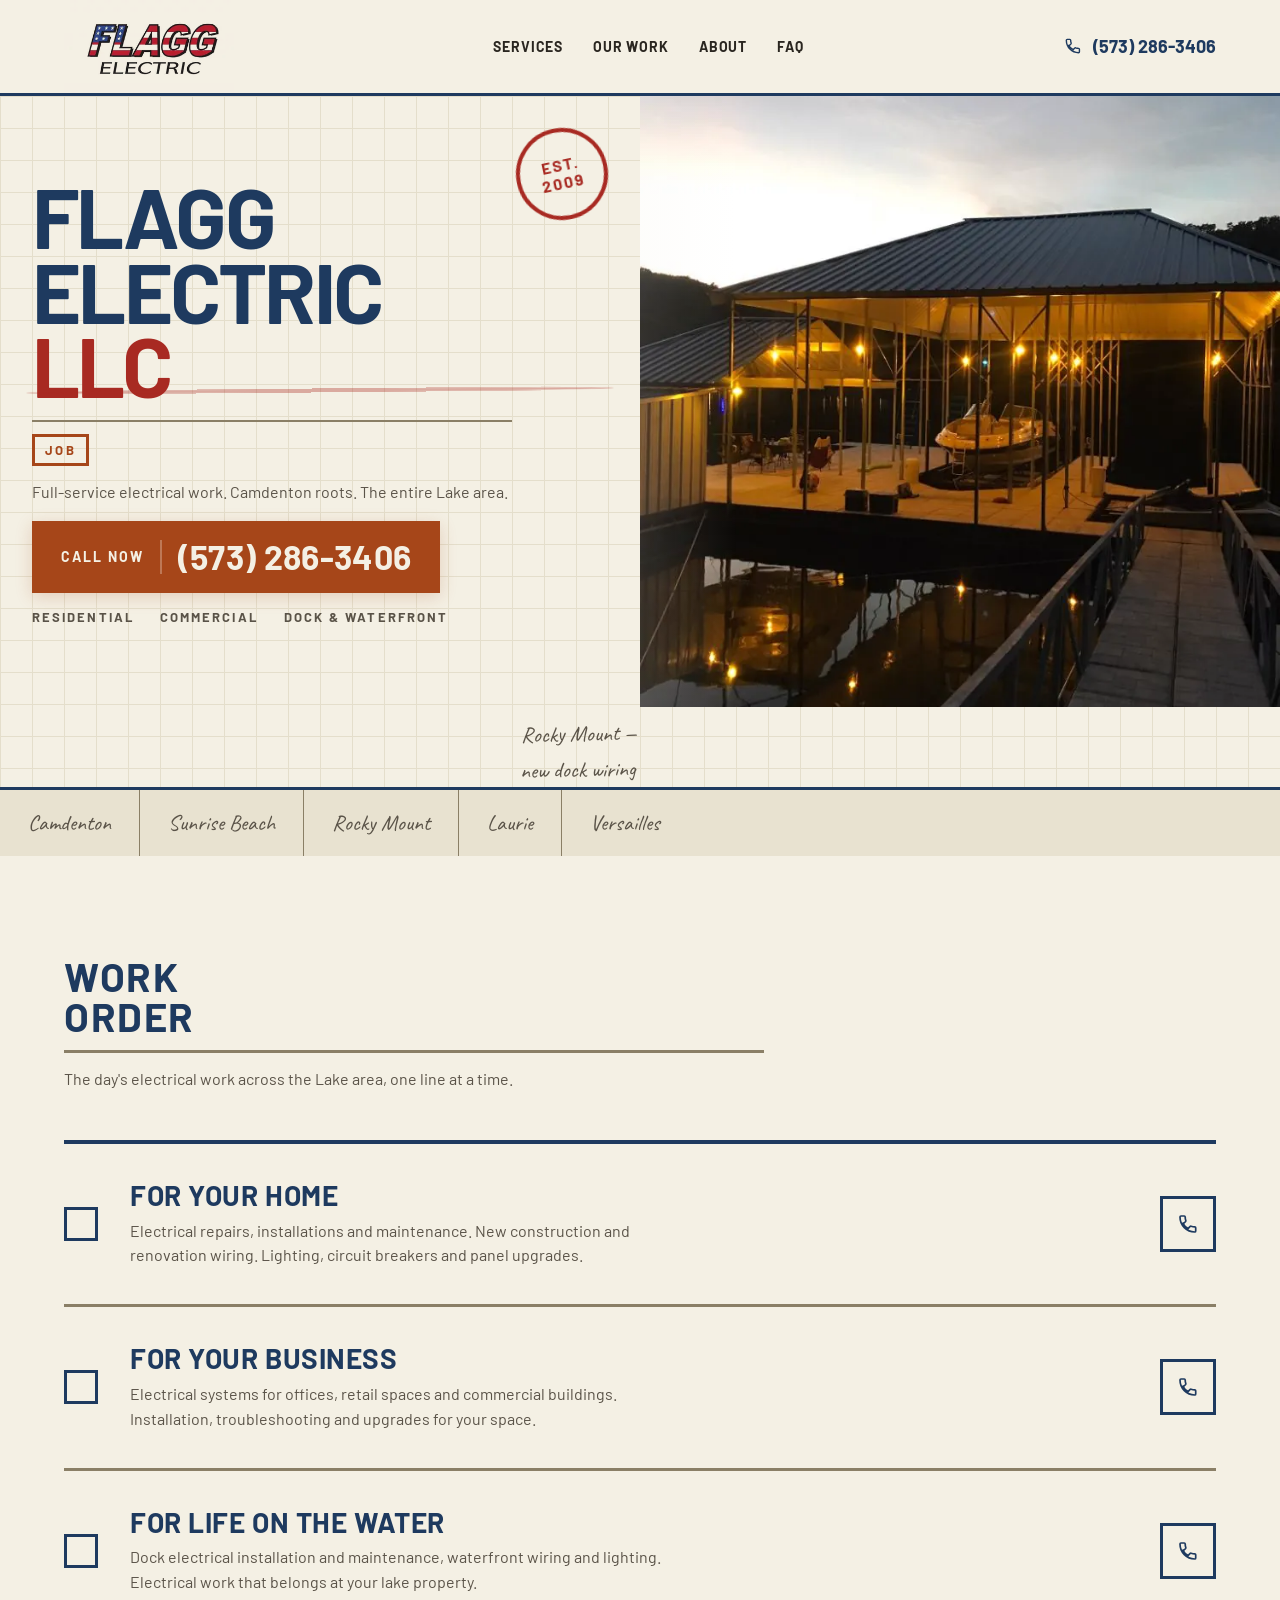
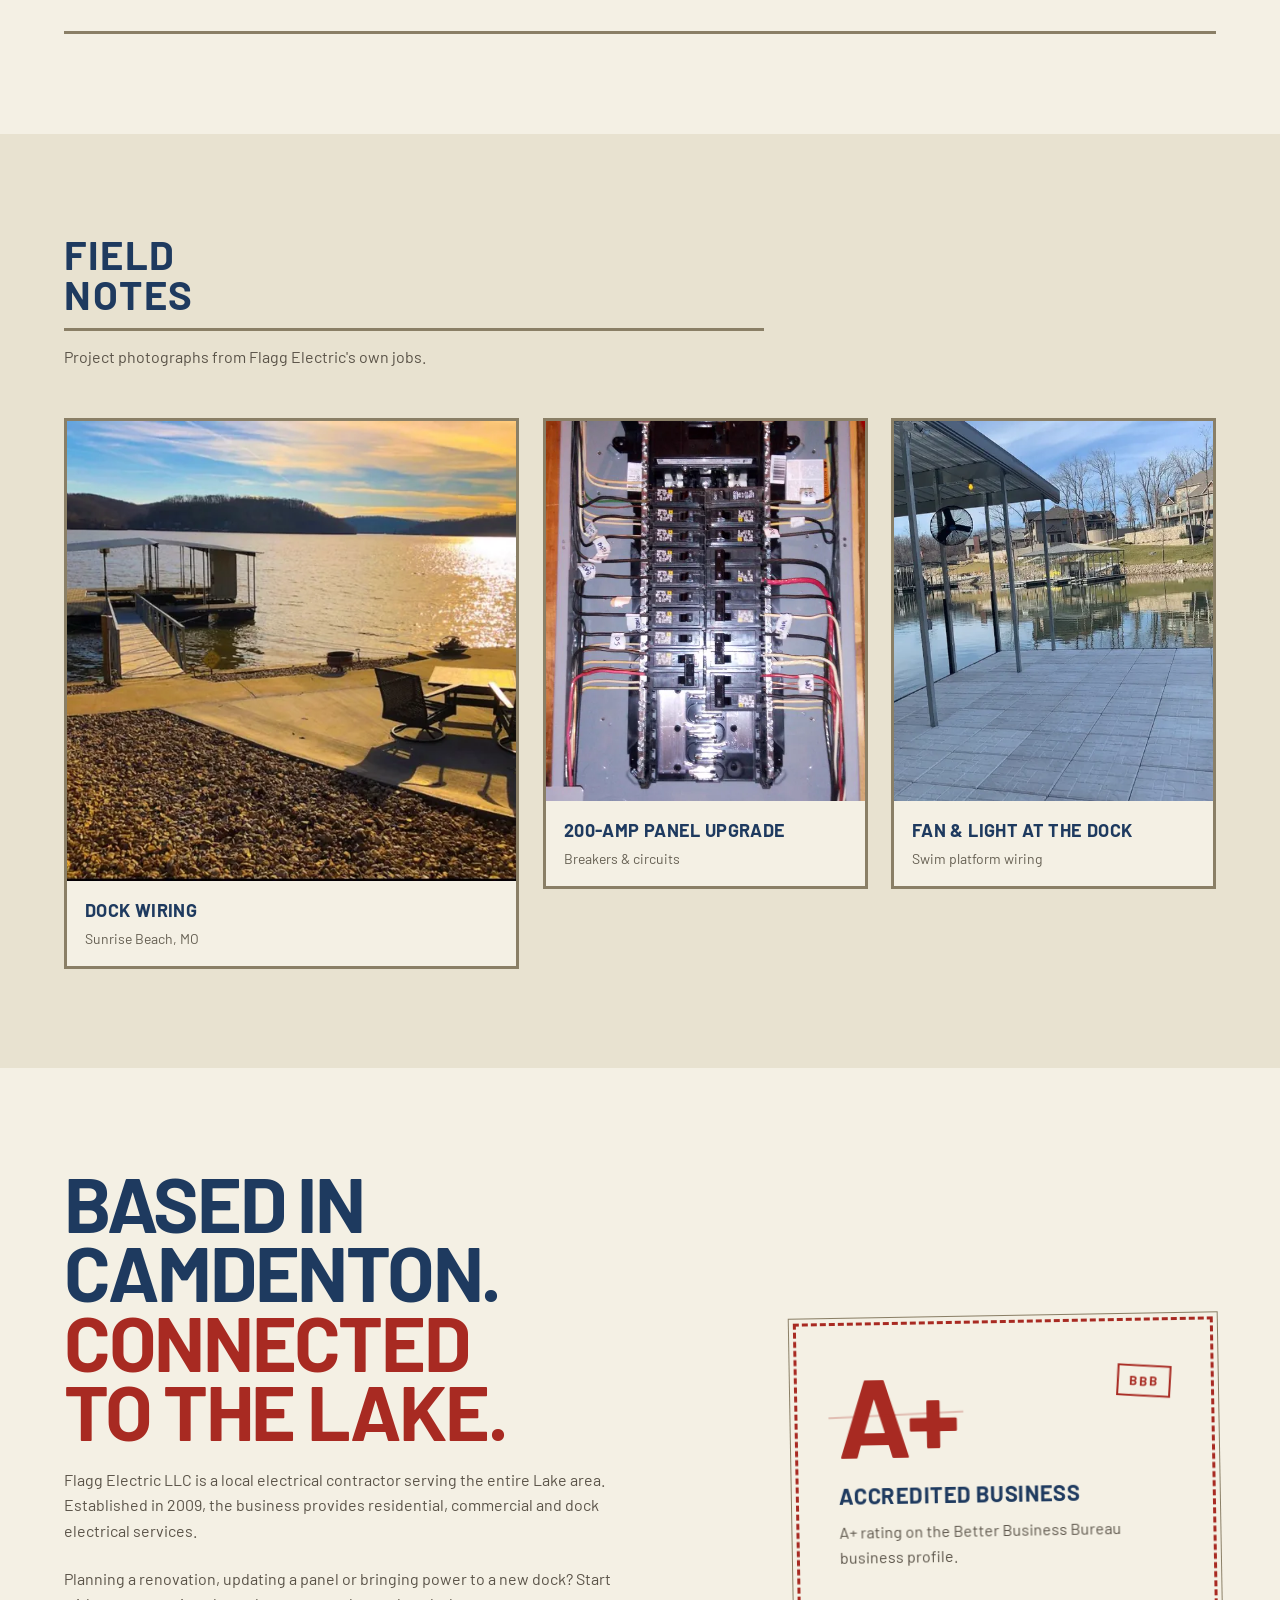
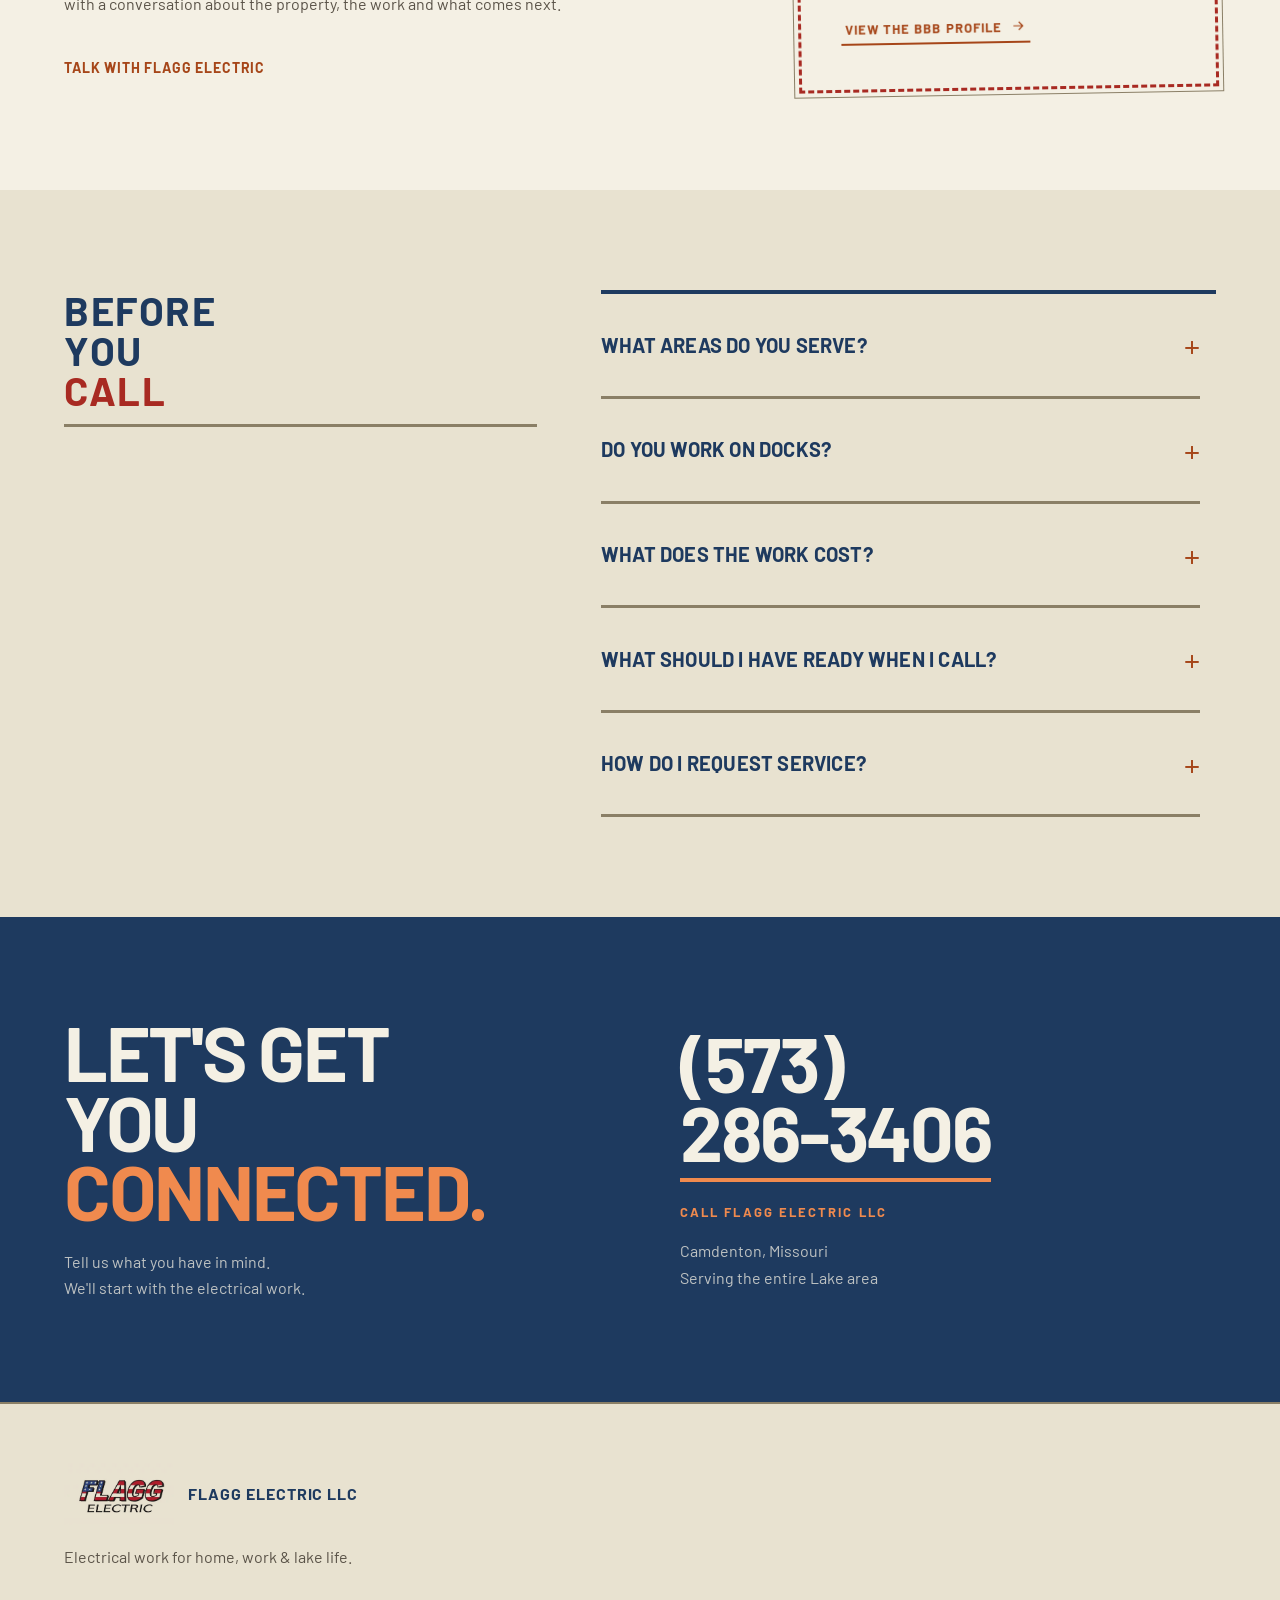
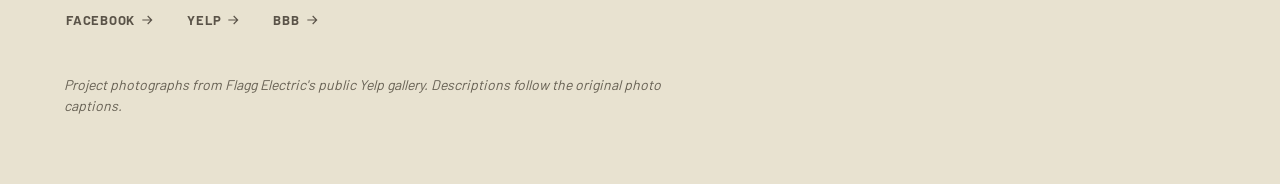
<file: index.html>
<!doctype html>
<html lang="en"><head><meta charset="utf-8"><meta name="viewport" content="width=device-width,initial-scale=1"><meta name="theme-color" content="#f4f0e4"><title>Flagg Electric LLC | Camdenton & the Lake Area</title><meta name="description" content="Flagg Electric LLC provides residential, commercial and dock electrical services in Camdenton and the Lake area. Call (573) 286-3406 to discuss your project."><link rel="canonical" href="https://flagg-electric.patpadgett.com/"><meta property="og:type" content="website"><meta property="og:title" content="Flagg Electric LLC | Camdenton &amp; the Lake Area"><meta property="og:description" content="Residential, commercial and dock electrical services in Camdenton and the Lake area. Call (573) 286-3406."><meta property="og:url" content="https://flagg-electric.patpadgett.com/"><meta property="og:image" content="https://flagg-electric.patpadgett.com/assets/dock-night.jpg"><meta name="twitter:card" content="summary_large_image"><link rel="icon" type="image/png" href="assets/favicon.png"><link rel="apple-touch-icon" href="assets/favicon.png"><link rel="stylesheet" href="styles.css"><script type="application/ld+json">
{"@context":"https://schema.org","@type":"Electrician","name":"Flagg Electric LLC","description":"Local electrical contractor serving Camdenton and the entire Lake area. Residential, commercial and dock electrical work.","telephone":"+1-573-286-3406","foundingDate":"2009","areaServed":[{"@type":"City","name":"Camdenton"},{"@type":"City","name":"Sunrise Beach"},{"@type":"City","name":"Rocky Mount"},{"@type":"City","name":"Laurie"},{"@type":"City","name":"Versailles"}],"address":{"@type":"PostalAddress","addressLocality":"Camdenton","addressRegion":"MO","addressCountry":"US"},"hasOfferCatalog":{"@type":"OfferCatalog","name":"Electrical services","itemListElement":[{"@type":"Offer","itemOffered":{"@type":"Service","name":"Residential electrical"}},{"@type":"Offer","itemOffered":{"@type":"Service","name":"Commercial electrical"}},{"@type":"Offer","itemOffered":{"@type":"Service","name":"Dock and waterfront electrical"}},{"@type":"Offer","itemOffered":{"@type":"Service","name":"Panel upgrades and circuit breakers"}}]},"sameAs":["https://www.bbb.org/us/mo/camdenton/profile/electrician/flagg-electric-llc-0734-310614494","https://m.yelp.com/biz/flagg-electric-camdenton","https://www.facebook.com/p/Flagg-Electric-LLC-100068615921292/"]}
</script><link rel="preload" href="assets/dock-night-750.webp" as="image" type="image/webp" fetchpriority="high"><link rel="preload" href="assets/barlow.woff2" as="font" type="font/woff2" crossorigin><link rel="preload" href="assets/barlow-bold.woff2" as="font" type="font/woff2" crossorigin></head><body><a class="skip" href="#main">Skip to content</a>

<header class="header">
  <a class="brand" href="#main" aria-label="Flagg Electric LLC home">
    <picture>
      <source type="image/webp" srcset="assets/business-profile-320.webp 320w" sizes="150px">
      <img src="assets/business-profile.jpg" alt="Flagg Electric" width="212" height="120">
    </picture>
  </a>
  <nav id="navigation" aria-label="Main navigation">
    <a href="#services">Services</a>
    <a href="#work">Our work</a>
    <a href="#about">About</a>
    <a href="#questions">FAQ</a>
  </nav>
  <a class="header-phone" href="tel:+15732863406" aria-label="Call Flagg Electric">
    <svg viewBox="0 0 24 24" aria-hidden="true"><path d="M6.6 10.8c1.2 2.4 3.2 4.4 5.6 5.6l2-2c.3-.3.7-.4 1-.2 1.1.4 2.3.6 3.5.6.6 0 1 .4 1 1V19c0 .6-.4 1-1 1C10.6 20 4 13.4 4 5c0-.6.4-1 1-1h3.2c.6 0 1 .4 1 1 0 1.2.2 2.4.6 3.5.1.3 0 .7-.2 1l-2 2z"/></svg>
    <span>(573) 286-3406</span>
  </a>
  <button class="menu" aria-expanded="false" aria-controls="navigation">Menu <span></span></button>
</header>

<main id="main">

<section class="hero">
  <div class="hero-grid-bg" aria-hidden="true"></div>
  <div class="hero-content">
    <div class="hero-stamp">
      <h1 class="hero-title">Flagg<br>Electric<br><span class="line">LLC</span></h1>
      <div class="stamp-mark">EST.<br>2009</div>
      <div class="hero-job-line">
        <span class="job-label">JOB</span>
        <span class="job-desc">Full-service electrical work. Camdenton roots. The entire Lake area.</span>
      </div>
      <a class="hero-cta" href="tel:+15732863406">
        <span class="cta-label">CALL NOW</span>
        <span class="cta-phone">(573) 286-3406</span>
      </a>
      <div class="hero-tags">
        <span>RESIDENTIAL</span>
        <span>COMMERCIAL</span>
        <span>DOCK &amp; WATERFRONT</span>
      </div>
    </div>
    <div class="hero-photo">
      <picture>
        <source type="image/webp" srcset="assets/dock-night-750.webp 750w, assets/dock-night-1200.webp 1200w" sizes="(max-width: 760px) 100vw, 50vw">
        <img src="assets/dock-night.jpg" alt="Covered boat dock lit at night in Rocky Mount, new dock wiring by Flagg Electric" width="750" height="1000" fetchpriority="high">
      </picture>
    </div>
    <div class="hero-photo-note">
      <span class="pencil">Rocky Mount —</span>
      <span class="pencil">new dock wiring</span>
    </div>
  </div>
  <div class="hero-margin" aria-hidden="true">
    <span>Camdenton</span>
    <span>Sunrise Beach</span>
    <span>Rocky Mount</span>
    <span>Laurie</span>
    <span>Versailles</span>
  </div>
</section>

<section class="services section" id="services">
  <div class="section-head">
    <h2>WORK<br>ORDER</h2>
    <p class="section-note">The day's electrical work across the Lake area, one line at a time.</p>
  </div>
  <div class="service-list">
    <article>
      <div class="check" aria-hidden="true"></div>
      <div class="service-body">
        <h3>FOR YOUR HOME</h3>
        <p>Electrical repairs, installations and maintenance. New construction and renovation wiring. Lighting, circuit breakers and panel upgrades.</p>
      </div>
      <a href="tel:+15732863406" aria-label="Call about residential electrical services">
        <svg viewBox="0 0 24 24" aria-hidden="true"><path d="M6.6 10.8c1.2 2.4 3.2 4.4 5.6 5.6l2-2c.3-.3.7-.4 1-.2 1.1.4 2.3.6 3.5.6.6 0 1 .4 1 1V19c0 .6-.4 1-1 1C10.6 20 4 13.4 4 5c0-.6.4-1 1-1h3.2c.6 0 1 .4 1 1 0 1.2.2 2.4.6 3.5.1.3 0 .7-.2 1l-2 2z"/></svg>
      </a>
    </article>
    <article>
      <div class="check" aria-hidden="true"></div>
      <div class="service-body">
        <h3>FOR YOUR BUSINESS</h3>
        <p>Electrical systems for offices, retail spaces and commercial buildings. Installation, troubleshooting and upgrades for your space.</p>
      </div>
      <a href="tel:+15732863406" aria-label="Call about commercial electrical services">
        <svg viewBox="0 0 24 24" aria-hidden="true"><path d="M6.6 10.8c1.2 2.4 3.2 4.4 5.6 5.6l2-2c.3-.3.7-.4 1-.2 1.1.4 2.3.6 3.5.6.6 0 1 .4 1 1V19c0 .6-.4 1-1 1C10.6 20 4 13.4 4 5c0-.6.4-1 1-1h3.2c.6 0 1 .4 1 1 0 1.2.2 2.4.6 3.5.1.3 0 .7-.2 1l-2 2z"/></svg>
      </a>
    </article>
    <article>
      <div class="check" aria-hidden="true"></div>
      <div class="service-body">
        <h3>FOR LIFE ON THE WATER</h3>
        <p>Dock electrical installation and maintenance, waterfront wiring and lighting. Electrical work that belongs at your lake property.</p>
      </div>
      <a href="tel:+15732863406" aria-label="Call about dock electrical services">
        <svg viewBox="0 0 24 24" aria-hidden="true"><path d="M6.6 10.8c1.2 2.4 3.2 4.4 5.6 5.6l2-2c.3-.3.7-.4 1-.2 1.1.4 2.3.6 3.5.6.6 0 1 .4 1 1V19c0 .6-.4 1-1 1C10.6 20 4 13.4 4 5c0-.6.4-1 1-1h3.2c.6 0 1 .4 1 1 0 1.2.2 2.4.6 3.5.1.3 0 .7-.2 1l-2 2z"/></svg>
      </a>
    </article>
  </div>
</section>

<section class="work section" id="work">
  <div class="section-head">
    <h2>FIELD<br>NOTES</h2>
    <p class="section-note">Project photographs from Flagg Electric's own jobs.</p>
  </div>
  <div class="gallery">
    <figure class="wide">
      <picture>
        <source type="image/webp" srcset="assets/dock-day-750.webp 750w" sizes="(max-width: 760px) 100vw, (max-width: 1050px) 50vw, 38vw">
        <img src="assets/dock-day.jpg" alt="Covered boat slip on a Lake of the Ozarks dock at golden hour, new dock wiring by Flagg Electric in Sunrise Beach" width="1000" height="754" loading="lazy">
      </picture>
      <figcaption><strong>Dock wiring</strong><span>Sunrise Beach, MO</span></figcaption>
    </figure>
    <figure>
      <picture>
        <source type="image/webp" srcset="assets/panel-562.webp 562w" sizes="(max-width: 760px) 100vw, (max-width: 1050px) 50vw, 27vw">
        <img src="assets/panel.jpg" alt="Electrical load center with breakers and labeled circuits during a 200 amp panel upgrade" width="562" height="1000" loading="lazy">
      </picture>
      <figcaption><strong>200-amp panel upgrade</strong><span>Breakers &amp; circuits</span></figcaption>
    </figure>
    <figure>
      <picture>
        <source type="image/webp" srcset="assets/dock-fan-750.webp 750w" sizes="(max-width: 760px) 100vw, (max-width: 1050px) 50vw, 27vw">
        <img src="assets/dock-fan.jpg" alt="Covered swim platform with an outdoor ceiling fan and light wired by Flagg Electric" width="1000" height="750" loading="lazy">
      </picture>
      <figcaption><strong>Fan &amp; light at the dock</strong><span>Swim platform wiring</span></figcaption>
    </figure>
  </div>
</section>

<section class="about section" id="about">
  <div class="about-text">
    <h2>BASED IN<br>CAMDENTON.<br><span class="accent">CONNECTED<br>TO THE LAKE.</span></h2>
    <p>Flagg Electric LLC is a local electrical contractor serving the entire Lake area. Established in 2009, the business provides residential, commercial and dock electrical services.</p>
    <p>Planning a renovation, updating a panel or bringing power to a new dock? Start with a conversation about the property, the work and what comes next.</p>
    <a class="text-link" href="tel:+157****3406">Talk with Flagg Electric</a>
  </div>
  <aside class="proof">
    <div class="proof-stamp">
      <div class="proof-mark">A<span>+</span></div>
      <div class="proof-label">BBB</div>
    </div>
    <h3>ACCREDITED BUSINESS</h3>
    <p>A+ rating on the Better Business Bureau business profile.</p>
    <a href="https://www.bbb.org/us/mo/camdenton/profile/electrician/flagg-electric-llc-0734-310614494" target="_blank" rel="noopener noreferrer">View the BBB profile <svg class="ext" viewBox="0 0 24 24" aria-hidden="true"><path d="M5 12h14m-6-6 6 6-6 6"/></svg></a>
  </aside>
</section>

<section class="questions section" id="questions">
  <div class="section-head">
    <h2>BEFORE<br>YOU<br><span class="accent">CALL</span></h2>
  </div>
  <div class="faq">
    <details>
      <summary>What areas do you serve?<span>+</span></summary>
      <p>Flagg Electric is based in Camdenton, Missouri and serves the entire Lake area. Call with your property's location to confirm service for your project.</p>
    </details>
    <details>
      <summary>Do you work on docks?<span>+</span></summary>
      <p>Yes. Dock electrical installation, wiring and maintenance are part of Flagg Electric's services. The project gallery includes dock work in Sunrise Beach and Rocky Mount.</p>
    </details>
    <details>
      <summary>What does the work cost?<span>+</span></summary>
      <p>Every property and every job is different, so estimates are given per project. Call with a description of the work and you'll get the scope and the estimate process directly.</p>
    </details>
    <details>
      <summary>What should I have ready when I call?<span>+</span></summary>
      <p>Your location, a short description of the work or problem, and your preferred timing are a useful starting point. Ask about scheduling, the scope of work and the estimate process directly.</p>
    </details>
    <details>
      <summary>How do I request service?<span>+</span></summary>
      <p>Call <a href="tel:+15732863406">(573) 286-3406</a> to discuss your project and availability. You can also find Flagg Electric on <a href="https://www.facebook.com/p/Flagg-Electric-LLC-100068615921292/" target="_blank" rel="noopener noreferrer">Facebook</a>.</p>
    </details>
  </div>
</section>

<section class="contact section" id="contact">
  <div class="contact-body">
    <h2>LET'S GET<br>YOU<br><span class="accent">CONNECTED.</span></h2>
    <p>Tell us what you have in mind.<br>We'll start with the electrical work.</p>
  </div>
  <div class="contact-action">
    <a href="tel:+15732863406">
      <span class="contact-phone">(573)<br>286-3406</span>
    </a>
    <span class="contact-label">CALL FLAGG ELECTRIC LLC</span>
    <p>Camdenton, Missouri<br>Serving the entire Lake area</p>
  </div>
</section>

</main>

<footer>
  <a class="footer-brand" href="#main" aria-label="Back to top">
    <picture>
      <source type="image/webp" srcset="assets/business-profile-320.webp 320w" sizes="110px">
      <img src="assets/business-profile.jpg" alt="" width="140" height="79">
    </picture>
    <span class="footer-name">FLAGG ELECTRIC LLC</span>
  </a>
  <p>Electrical work for home, work &amp; lake life.</p>
  <div class="footer-links">
    <a href="https://www.facebook.com/p/Flagg-Electric-LLC-100068615921292/" target="_blank" rel="noopener noreferrer">Facebook <svg class="ext" viewBox="0 0 24 24" aria-hidden="true"><path d="M5 12h14m-6-6 6 6-6 6"/></svg></a>
    <a href="https://m.yelp.com/biz/flagg-electric-camdenton" target="_blank" rel="noopener noreferrer">Yelp <svg class="ext" viewBox="0 0 24 24" aria-hidden="true"><path d="M5 12h14m-6-6 6 6-6 6"/></svg></a>
    <a href="https://www.bbb.org/us/mo/camdenton/profile/electrician/flagg-electric-llc-0734-310614494" target="_blank" rel="noopener noreferrer">BBB <svg class="ext" viewBox="0 0 24 24" aria-hidden="true"><path d="M5 12h14m-6-6 6 6-6 6"/></svg></a>
  </div>
  <p class="photo-credit">Project photographs from Flagg Electric's public Yelp gallery. Descriptions follow the original photo captions.</p>
</footer>

<a class="mobile-call" href="tel:+15732863406">Call Flagg Electric <strong>(573) 286-3406</strong></a>

<script src="script.js" defer></script>
</body></html>
</file>
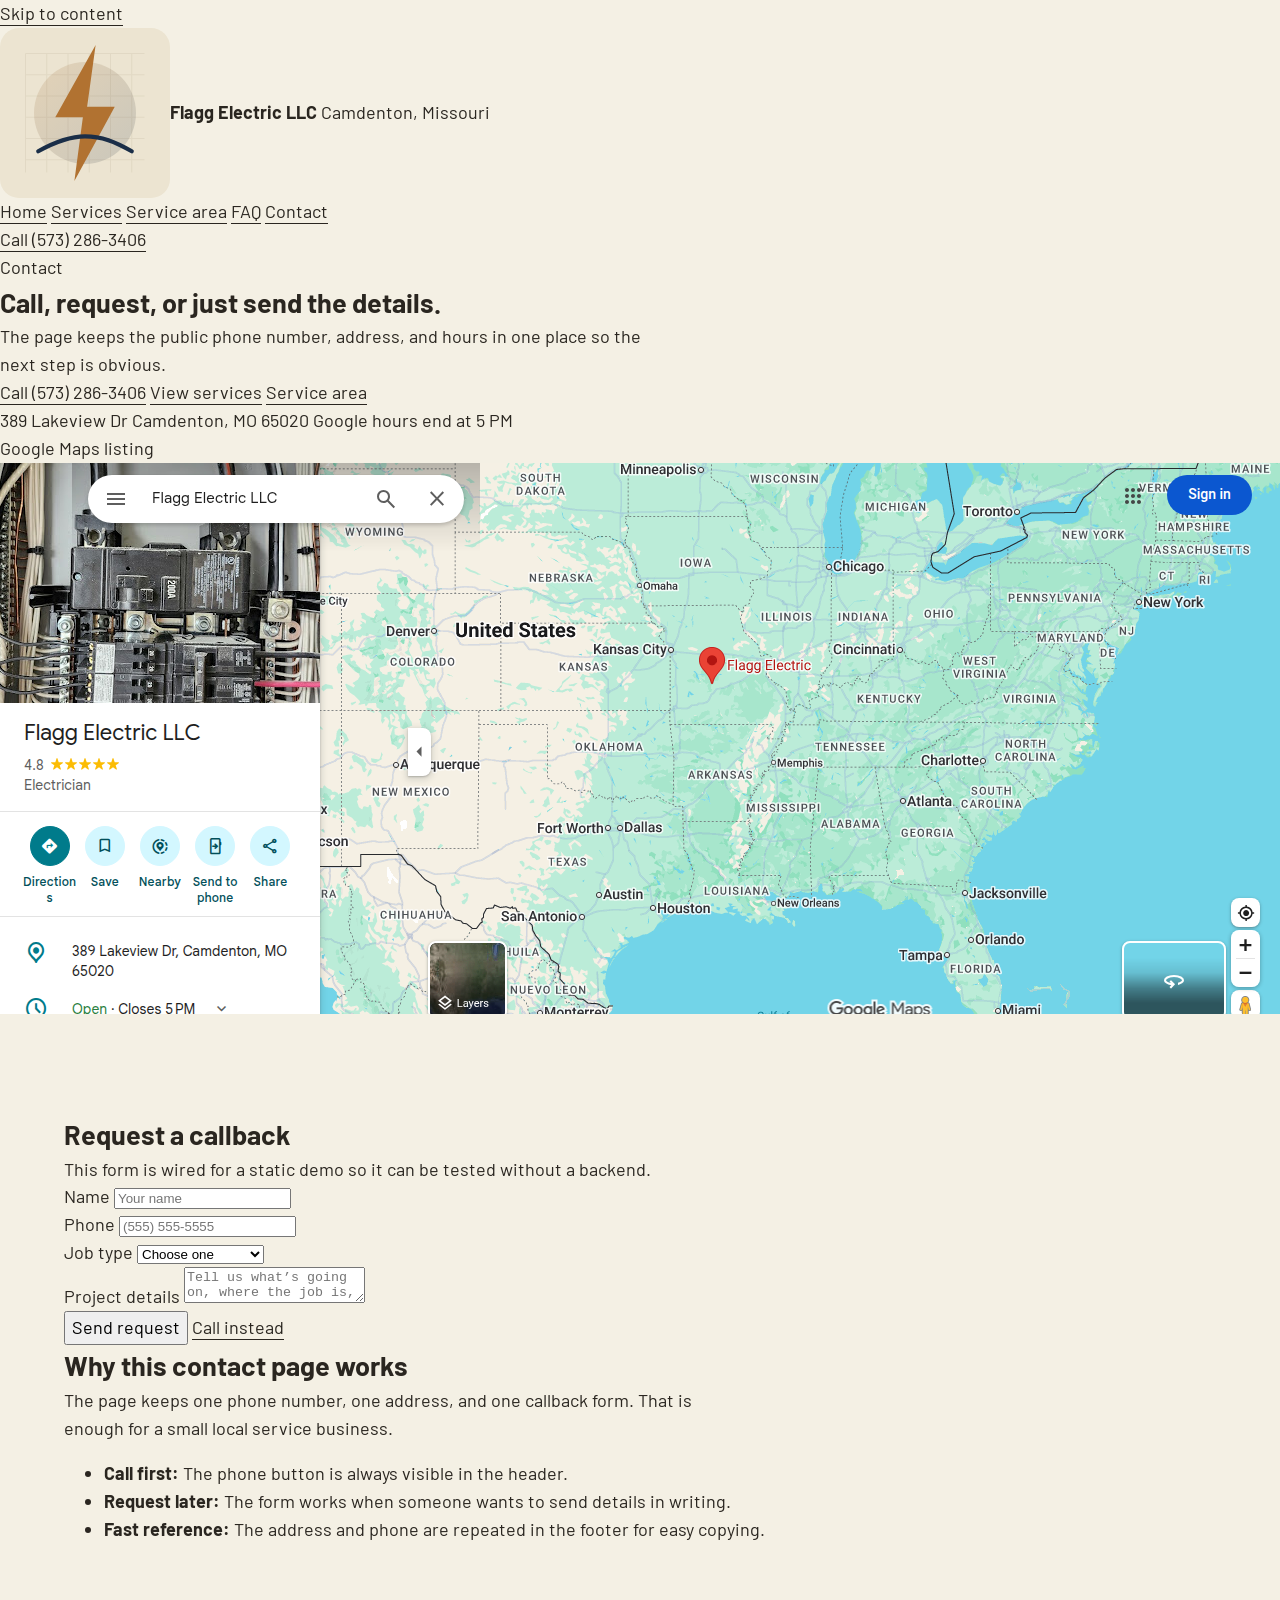
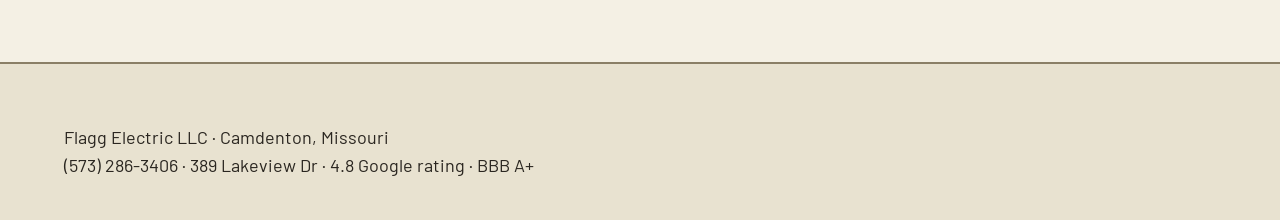
<file: contact.html>
<!doctype html>
<html lang="en">
<head>
<meta charset="utf-8" />
<meta name="viewport" content="width=device-width, initial-scale=1" />
<link rel="stylesheet" href="styles.css" />
<link rel="icon" href="assets/brand-mark.svg" type="image/svg+xml" />

<title>Contact | Flagg Electric LLC</title>
<meta name="description" content="Call Flagg Electric LLC or send a callback request for electrical work in Camdenton, Missouri." />

<script type="application/ld+json">{
  "@context": "https://schema.org",
  "@type": "Electrician",
  "name": "Flagg Electric LLC",
  "address": {
    "@type": "PostalAddress",
    "streetAddress": "389 Lakeview Dr",
    "addressLocality": "Camdenton",
    "addressRegion": "MO",
    "postalCode": "65020",
    "addressCountry": "US"
  },
  "telephone": "+1-573-286-3406",
  "url": "./index.html",
  "areaServed": [
    "Camden County",
    "Dallas County",
    "Hickory County",
    "Laclede County",
    "Maries County",
    "Miller County",
    "Morgan County",
    "Pulaski County"
  ],
  "sameAs": [
    "https://maps.app.goo.gl/qHb3S4MyeBb5HEPR6",
    "https://www.facebook.com/p/Flagg-Electric-LLC-100068615921292/",
    "https://www.bbb.org/us/mo/camdenton/profile/electrician/flagg-electric-llc-0734-310614494"
  ]
}</script>
</head>
<body>
<a class="skip-link" href="#main">Skip to content</a>
  <header class="topbar">
    <div class="wrap topbar-inner">
      <a class="brand" href="index.html" aria-label="Flagg Electric LLC home">
        <img src="assets/brand-mark.svg" alt="" aria-hidden="true" />
        <div class="brand-text">
          <strong>Flagg Electric LLC</strong>
          <span>Camdenton, Missouri</span>
        </div>
      </a>
      <nav aria-label="Primary">
        <a href="index.html" >Home</a>
        <a href="services.html" >Services</a>
        <a href="service-area.html" >Service area</a>
        <a href="faq.html" >FAQ</a>
        <a href="contact.html" aria-current="page">Contact</a>
      </nav>
      <a class="call-pill mono" href="tel:+15732863406">Call (573) 286-3406</a>
    </div>
  </header>
<main id="main">
  <section class="hero">
    <div class="wrap hero-grid">
      <div class="hero-copy">
        <div class="eyebrow">Contact</div>
        <h1>Call, request, or just send the details.</h1>
        <p class="lede">The page keeps the public phone number, address, and hours in one place so the next step is obvious.</p>
        <div class="cta-row">
          <a class="btn btn-primary mono" href="tel:+15732863406">Call (573) 286-3406</a>
          <a class="btn btn-secondary" href="services.html">View services</a>
          <a class="btn btn-ghost" href="service-area.html">Service area</a>
        </div>
        <div class="fact-row">
          <span class="chip">389 Lakeview Dr</span>
          <span class="chip">Camdenton, MO 65020</span>
          <span class="chip">Google hours end at 5 PM</span>
        </div>
      </div>
      <div class="hero-aside stack">
        <article class="proof-card">
          <div class="photo">
            <span class="label">Google Maps listing</span>
            <img src="assets/google-maps-listing.png" alt="Google Maps listing for Flagg Electric LLC showing the business name, rating, address, and open status" />
            <div class="overlay">
              <strong>Use the same phone everywhere</strong>
              <span>That keeps the business entity clean across listings and the website.</span>
            </div>
          </div>
        </article>
        <article class="route-card">
          <h2>Quick contact details</h2>
          <div class="route-table">
            <div class="route-row"><strong>Phone</strong><span class="mono">(573) 286-3406</span></div>
            <div class="route-row"><strong>Address</strong><span>389 Lakeview Dr</span></div>
            <div class="route-row"><strong>City</strong><span>Camdenton, MO</span></div>
          </div>
        </article>
      </div>
    </div>
  </section>

  <section class="section">
    <div class="wrap split">
      <article class="contact-card">
        <h2>Request a callback</h2>
        <p class="section-lede">This form is wired for a static demo so it can be tested without a backend.</p>
        <form id="contact-form" class="form-grid" method="post" action="#" novalidate>
          <div class="field">
            <label for="name">Name</label>
            <input id="name" name="name" autocomplete="name" placeholder="Your name" required />
          </div>
          <div class="field">
            <label for="phone">Phone</label>
            <input id="phone" name="phone" autocomplete="tel" placeholder="(555) 555-5555" required />
          </div>
          <div class="field">
            <label for="job">Job type</label>
            <select id="job" name="job" required>
              <option value="">Choose one</option>
              <option>Panel work</option>
              <option>Troubleshooting</option>
              <option>Lighting</option>
              <option>Outlets / switches</option>
              <option>Remodel wiring</option>
            </select>
          </div>
          <div class="field full">
            <label for="message">Project details</label>
            <textarea id="message" name="message" placeholder="Tell us what’s going on, where the job is, and the best time to call." required></textarea>
          </div>
          <div class="field full form-actions">
            <button class="btn btn-primary" type="submit">Send request</button>
            <a class="btn btn-secondary mono" href="tel:+15732863406">Call instead</a>
          </div>
        </form>
        <div id="form-message" class="form-message" aria-live="polite"></div>
      </article>
      <article class="route-card">
        <h2>Why this contact page works</h2>
        <p class="section-lede">The page keeps one phone number, one address, and one callback form. That is enough for a small local service business.</p>
        <ul class="list">
          <li><strong>Call first:</strong> The phone button is always visible in the header.</li>
          <li><strong>Request later:</strong> The form works when someone wants to send details in writing.</li>
          <li><strong>Fast reference:</strong> The address and phone are repeated in the footer for easy copying.</li>
        </ul>
      </article>
    </div>
  </section>
  <script>
    const form = document.getElementById('contact-form');
    const msg = document.getElementById('form-message');
    form.addEventListener('submit', (event) => {
      event.preventDefault();
      msg.textContent = 'Request noted. Call (573) 286-3406 if you want the quickest response.';
      form.reset();
    });
  </script>

</main>
  <footer>
    <div class="wrap">
      <div class="fineprint">
        <div>Flagg Electric LLC · Camdenton, Missouri</div>
        <div class="mono">(573) 286-3406 · 389 Lakeview Dr · 4.8 Google rating · BBB A+</div>
      </div>
    </div>
  </footer>
</body>
</html>
</file>
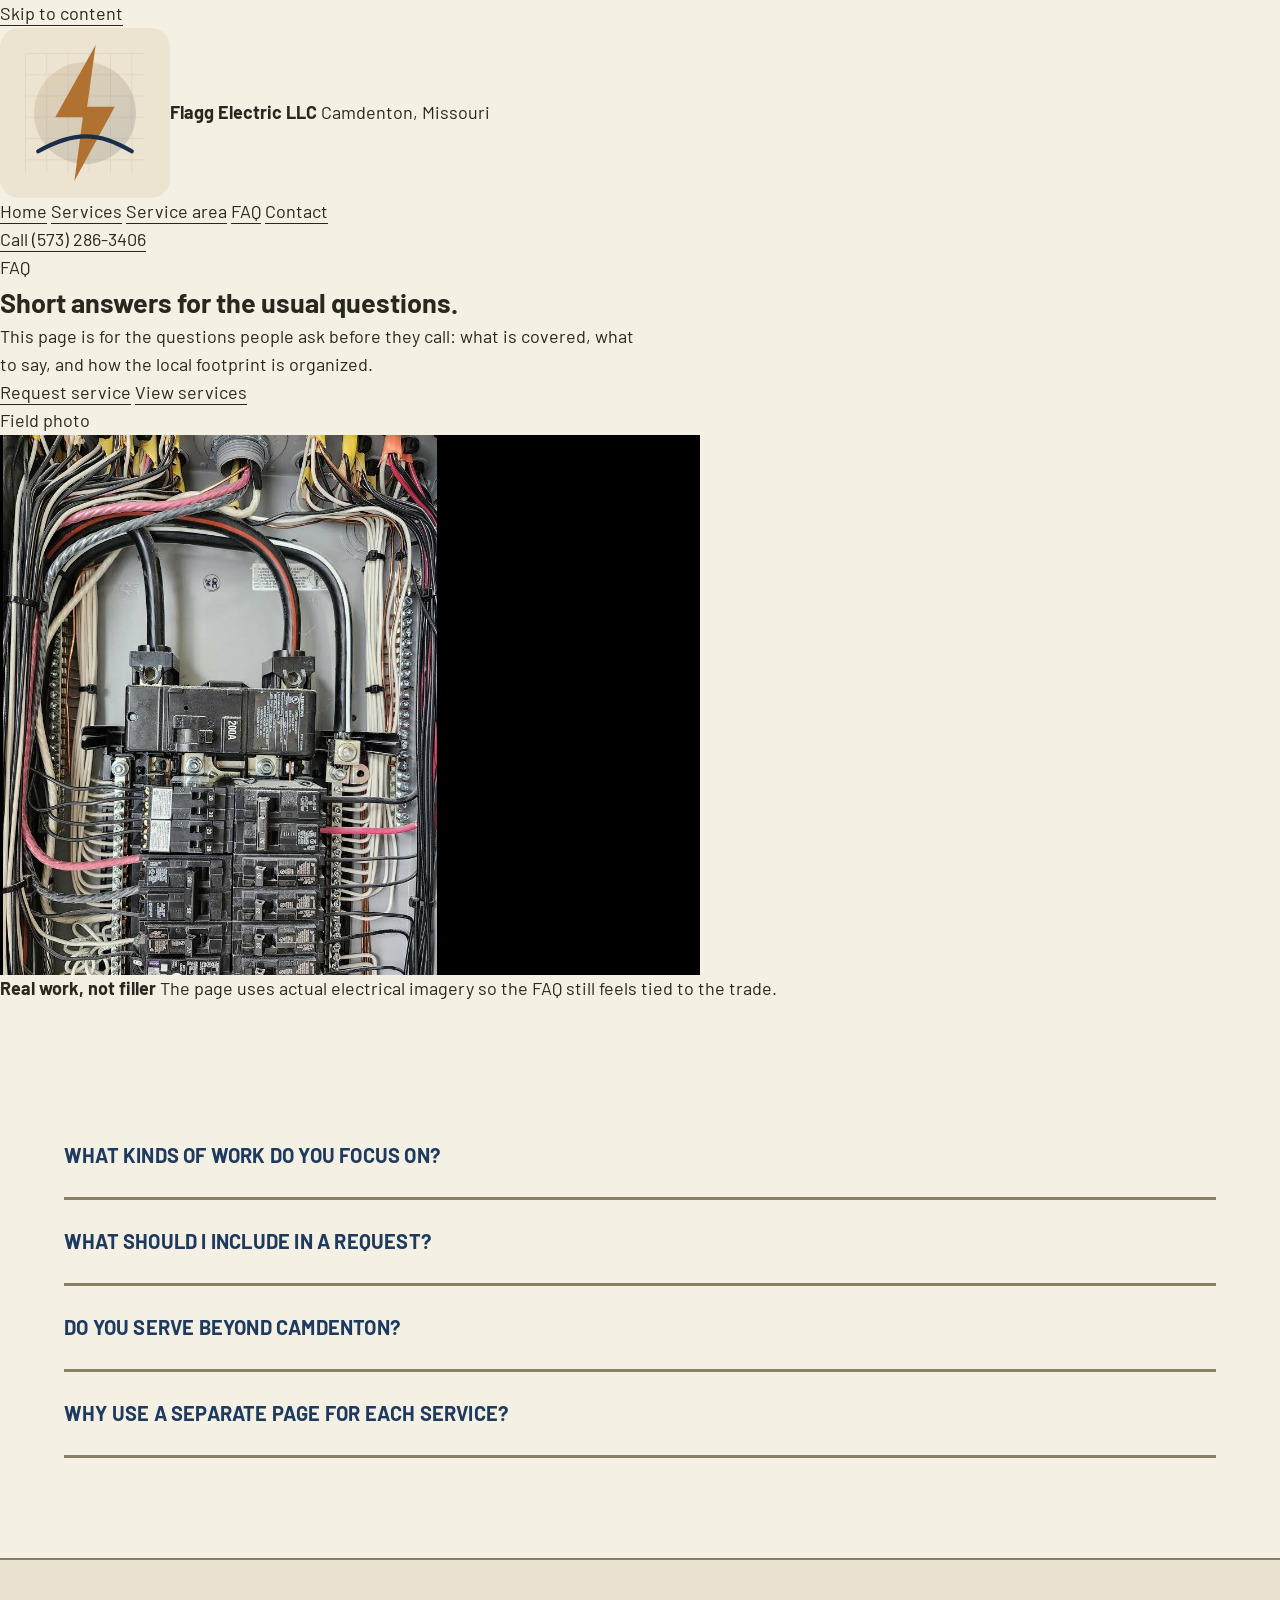
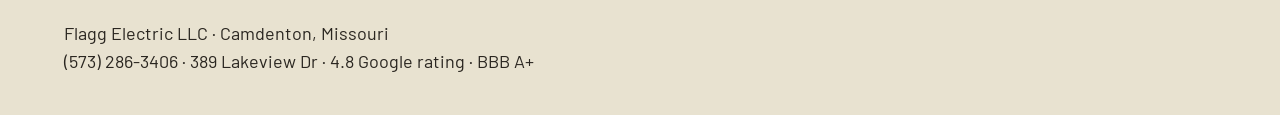
<file: faq.html>
<!doctype html>
<html lang="en">
<head>
<meta charset="utf-8" />
<meta name="viewport" content="width=device-width, initial-scale=1" />
<link rel="stylesheet" href="styles.css" />
<link rel="icon" href="assets/brand-mark.svg" type="image/svg+xml" />

<title>FAQ | Flagg Electric LLC</title>
<meta name="description" content="Answers to common questions about Flagg Electric LLC services, call details, and the local service area." />

<script type="application/ld+json">{
  "@context": "https://schema.org",
  "@type": "Electrician",
  "name": "Flagg Electric LLC",
  "address": {
    "@type": "PostalAddress",
    "streetAddress": "389 Lakeview Dr",
    "addressLocality": "Camdenton",
    "addressRegion": "MO",
    "postalCode": "65020",
    "addressCountry": "US"
  },
  "telephone": "+1-573-286-3406",
  "url": "./index.html",
  "areaServed": [
    "Camden County",
    "Dallas County",
    "Hickory County",
    "Laclede County",
    "Maries County",
    "Miller County",
    "Morgan County",
    "Pulaski County"
  ],
  "sameAs": [
    "https://maps.app.goo.gl/qHb3S4MyeBb5HEPR6",
    "https://www.facebook.com/p/Flagg-Electric-LLC-100068615921292/",
    "https://www.bbb.org/us/mo/camdenton/profile/electrician/flagg-electric-llc-0734-310614494"
  ]
}</script>
</head>
<body>
<a class="skip-link" href="#main">Skip to content</a>
  <header class="topbar">
    <div class="wrap topbar-inner">
      <a class="brand" href="index.html" aria-label="Flagg Electric LLC home">
        <img src="assets/brand-mark.svg" alt="" aria-hidden="true" />
        <div class="brand-text">
          <strong>Flagg Electric LLC</strong>
          <span>Camdenton, Missouri</span>
        </div>
      </a>
      <nav aria-label="Primary">
        <a href="index.html" >Home</a>
        <a href="services.html" >Services</a>
        <a href="service-area.html" >Service area</a>
        <a href="faq.html" aria-current="page">FAQ</a>
        <a href="contact.html" >Contact</a>
      </nav>
      <a class="call-pill mono" href="tel:+15732863406">Call (573) 286-3406</a>
    </div>
  </header>
<main id="main">
  <section class="hero">
    <div class="wrap hero-grid">
      <div class="hero-copy">
        <div class="eyebrow">FAQ</div>
        <h1>Short answers for the usual questions.</h1>
        <p class="lede">This page is for the questions people ask before they call: what is covered, what to say, and how the local footprint is organized.</p>
        <div class="cta-row">
          <a class="btn btn-primary" href="contact.html">Request service</a>
          <a class="btn btn-secondary" href="services.html">View services</a>
        </div>
      </div>
      <div class="hero-aside">
        <article class="proof-card">
          <div class="photo">
            <span class="label">Field photo</span>
            <img src="assets/google-panel-tight.png" alt="Close-up electrical panel photo from the Google Maps photo viewer" />
            <div class="overlay">
              <strong>Real work, not filler</strong>
              <span>The page uses actual electrical imagery so the FAQ still feels tied to the trade.</span>
            </div>
          </div>
        </article>
      </div>
    </div>
  </section>

  <section class="section">
    <div class="wrap details-accordion faq-grid">
      <details>
        <summary>What kinds of work do you focus on?</summary>
        <p>Panel upgrades, troubleshooting, lighting, outlets and switches, and remodel wiring.</p>
      </details>
      <details>
        <summary>What should I include in a request?</summary>
        <p>Tell us the address, the symptom, what changed, and the best number to call back.</p>
      </details>
      <details>
        <summary>Do you serve beyond Camdenton?</summary>
        <p>Yes. The service area page lists the counties surfaced in the public profile.</p>
      </details>
      <details>
        <summary>Why use a separate page for each service?</summary>
        <p>Because local search works better when each page focuses on one clear job type and one clear intent.</p>
      </details>
    </div>
  </section>

</main>
  <footer>
    <div class="wrap">
      <div class="fineprint">
        <div>Flagg Electric LLC · Camdenton, Missouri</div>
        <div class="mono">(573) 286-3406 · 389 Lakeview Dr · 4.8 Google rating · BBB A+</div>
      </div>
    </div>
  </footer>
</body>
</html>
</file>
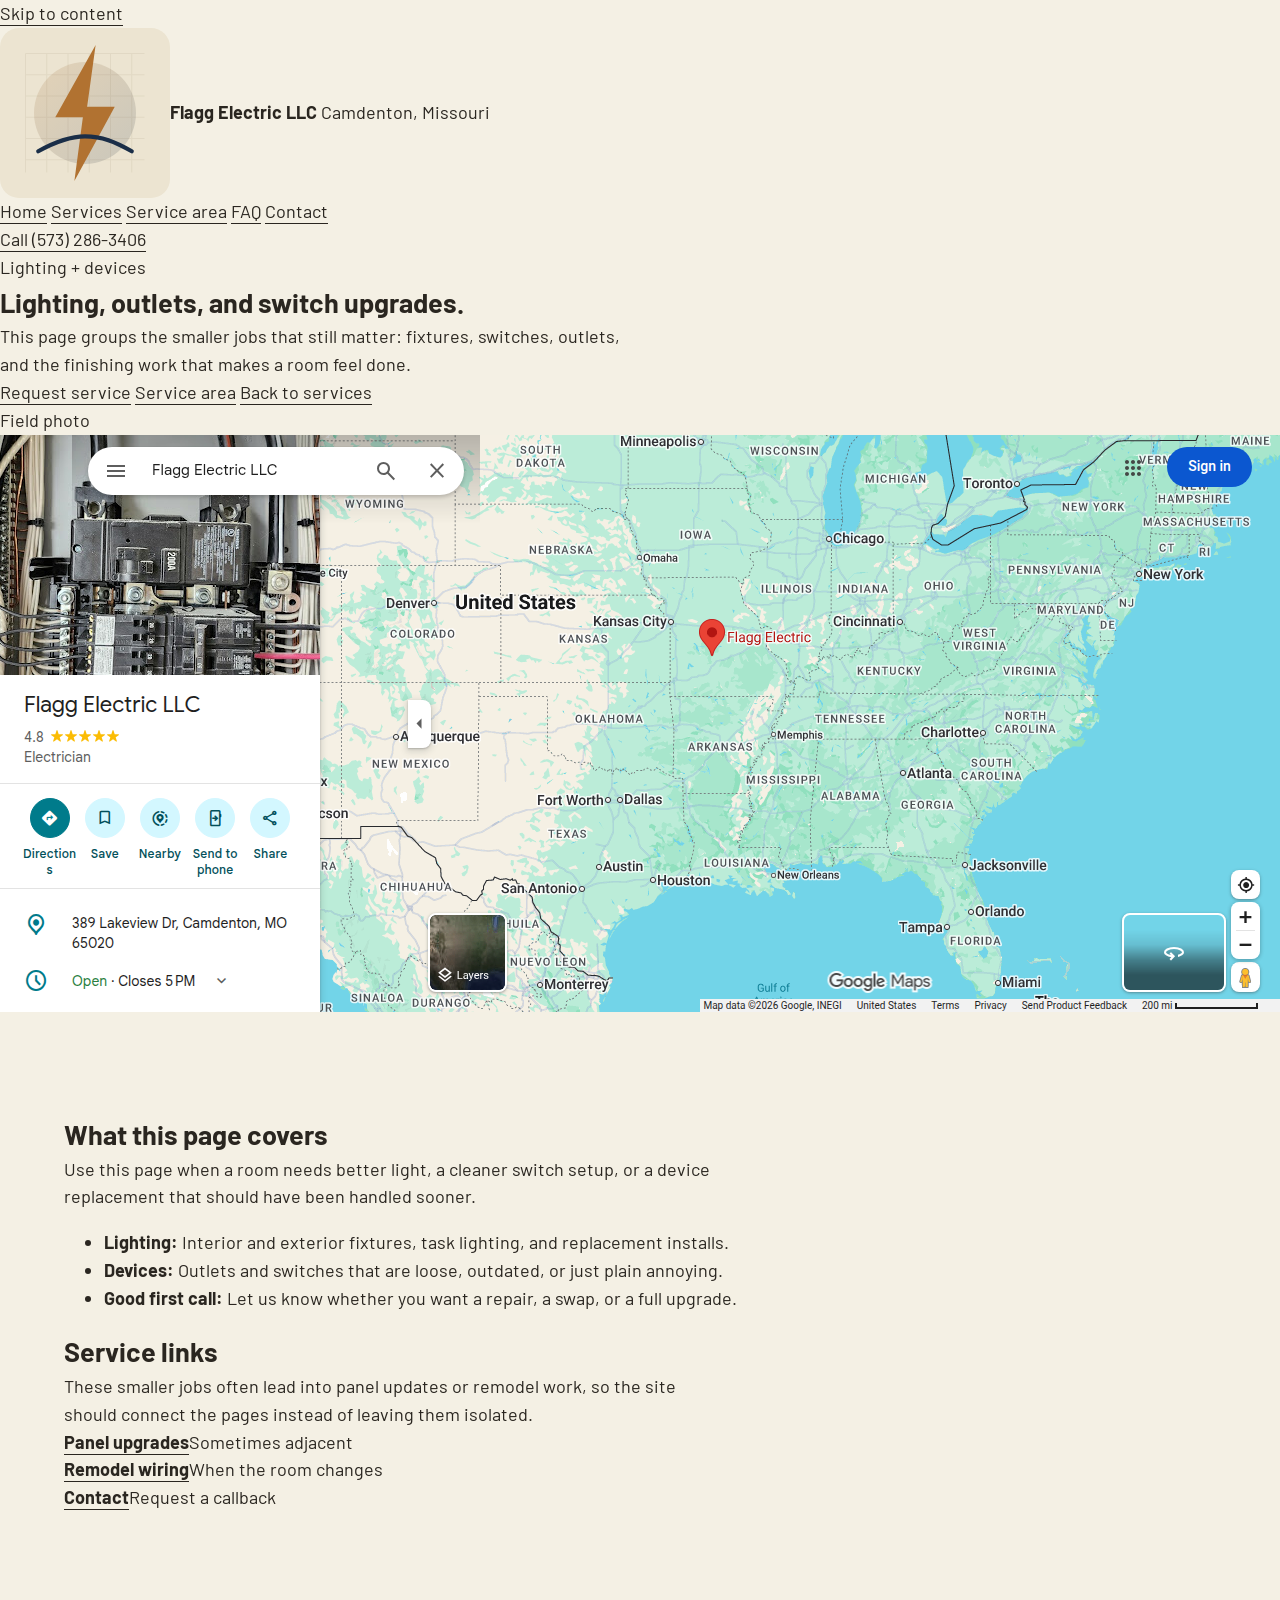
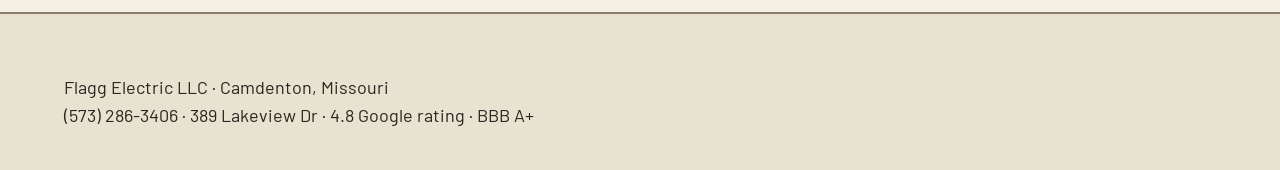
<file: lighting-and-device-upgrades.html>
<!doctype html>
<html lang="en">
<head>
<meta charset="utf-8" />
<meta name="viewport" content="width=device-width, initial-scale=1" />
<link rel="stylesheet" href="styles.css" />
<link rel="icon" href="assets/brand-mark.svg" type="image/svg+xml" />

<title>Lighting, Outlets, and Switches | Flagg Electric LLC</title>
<meta name="description" content="Lighting, outlet, and switch upgrades for Camdenton homes that need cleaner finishes and better day-to-day function." />

<script type="application/ld+json">{
  "@context": "https://schema.org",
  "@type": "Electrician",
  "name": "Flagg Electric LLC",
  "address": {
    "@type": "PostalAddress",
    "streetAddress": "389 Lakeview Dr",
    "addressLocality": "Camdenton",
    "addressRegion": "MO",
    "postalCode": "65020",
    "addressCountry": "US"
  },
  "telephone": "+1-573-286-3406",
  "url": "./index.html",
  "areaServed": [
    "Camden County",
    "Dallas County",
    "Hickory County",
    "Laclede County",
    "Maries County",
    "Miller County",
    "Morgan County",
    "Pulaski County"
  ],
  "sameAs": [
    "https://maps.app.goo.gl/qHb3S4MyeBb5HEPR6",
    "https://www.facebook.com/p/Flagg-Electric-LLC-100068615921292/",
    "https://www.bbb.org/us/mo/camdenton/profile/electrician/flagg-electric-llc-0734-310614494"
  ]
}</script>
</head>
<body>
<a class="skip-link" href="#main">Skip to content</a>
  <header class="topbar">
    <div class="wrap topbar-inner">
      <a class="brand" href="index.html" aria-label="Flagg Electric LLC home">
        <img src="assets/brand-mark.svg" alt="" aria-hidden="true" />
        <div class="brand-text">
          <strong>Flagg Electric LLC</strong>
          <span>Camdenton, Missouri</span>
        </div>
      </a>
      <nav aria-label="Primary">
        <a href="index.html" >Home</a>
        <a href="services.html" aria-current="page">Services</a>
        <a href="service-area.html" >Service area</a>
        <a href="faq.html" >FAQ</a>
        <a href="contact.html" >Contact</a>
      </nav>
      <a class="call-pill mono" href="tel:+15732863406">Call (573) 286-3406</a>
    </div>
  </header>
<main id="main">
  <section class="hero">
    <div class="wrap hero-grid">
      <div class="hero-copy">
        <div class="eyebrow">Lighting + devices</div>
        <h1>Lighting, outlets, and switch upgrades.</h1>
        <p class="lede">This page groups the smaller jobs that still matter: fixtures, switches, outlets, and the finishing work that makes a room feel done.</p>
        <div class="cta-row">
          <a class="btn btn-primary" href="contact.html">Request service</a>
          <a class="btn btn-secondary" href="service-area.html">Service area</a>
          <a class="btn btn-ghost" href="services.html">Back to services</a>
        </div>
      </div>
      <div class="hero-aside">
        <article class="proof-card">
          <div class="photo">
            <span class="label">Field photo</span>
            <img src="assets/google-maps-listing.png" alt="Close-up photo of an electrical panel from the Google Maps photo viewer" />
            <div class="overlay">
              <strong>Small jobs, real value</strong>
              <span>The close-up work photo keeps the page grounded in actual electrical tasks instead of generic home-improvement language.</span>
            </div>
          </div>
        </article>
      </div>
    </div>
  </section>

  <section class="section">
    <div class="wrap split">
      <article class="card">
        <h2>What this page covers</h2>
        <p class="section-lede">Use this page when a room needs better light, a cleaner switch setup, or a device replacement that should have been handled sooner.</p>
        <ul class="list"><li><strong>Lighting:</strong> Interior and exterior fixtures, task lighting, and replacement installs.</li><li><strong>Devices:</strong> Outlets and switches that are loose, outdated, or just plain annoying.</li><li><strong>Good first call:</strong> Let us know whether you want a repair, a swap, or a full upgrade.</li></ul>
      </article>
      <article class="route-card">
        <h2>Service links</h2>
        <p class="section-lede">These smaller jobs often lead into panel updates or remodel work, so the site should connect the pages instead of leaving them isolated.</p>
        <div class="route-table"><div class="route-row"><strong><a href="panel-upgrades.html">Panel upgrades</a></strong><span>Sometimes adjacent</span></div><div class="route-row"><strong><a href="remodel-wiring.html">Remodel wiring</a></strong><span>When the room changes</span></div><div class="route-row"><strong><a href="contact.html">Contact</a></strong><span>Request a callback</span></div></div>
      </article>
    </div>
  </section>

</main>
  <footer>
    <div class="wrap">
      <div class="fineprint">
        <div>Flagg Electric LLC · Camdenton, Missouri</div>
        <div class="mono">(573) 286-3406 · 389 Lakeview Dr · 4.8 Google rating · BBB A+</div>
      </div>
    </div>
  </footer>
</body>
</html>
</file>
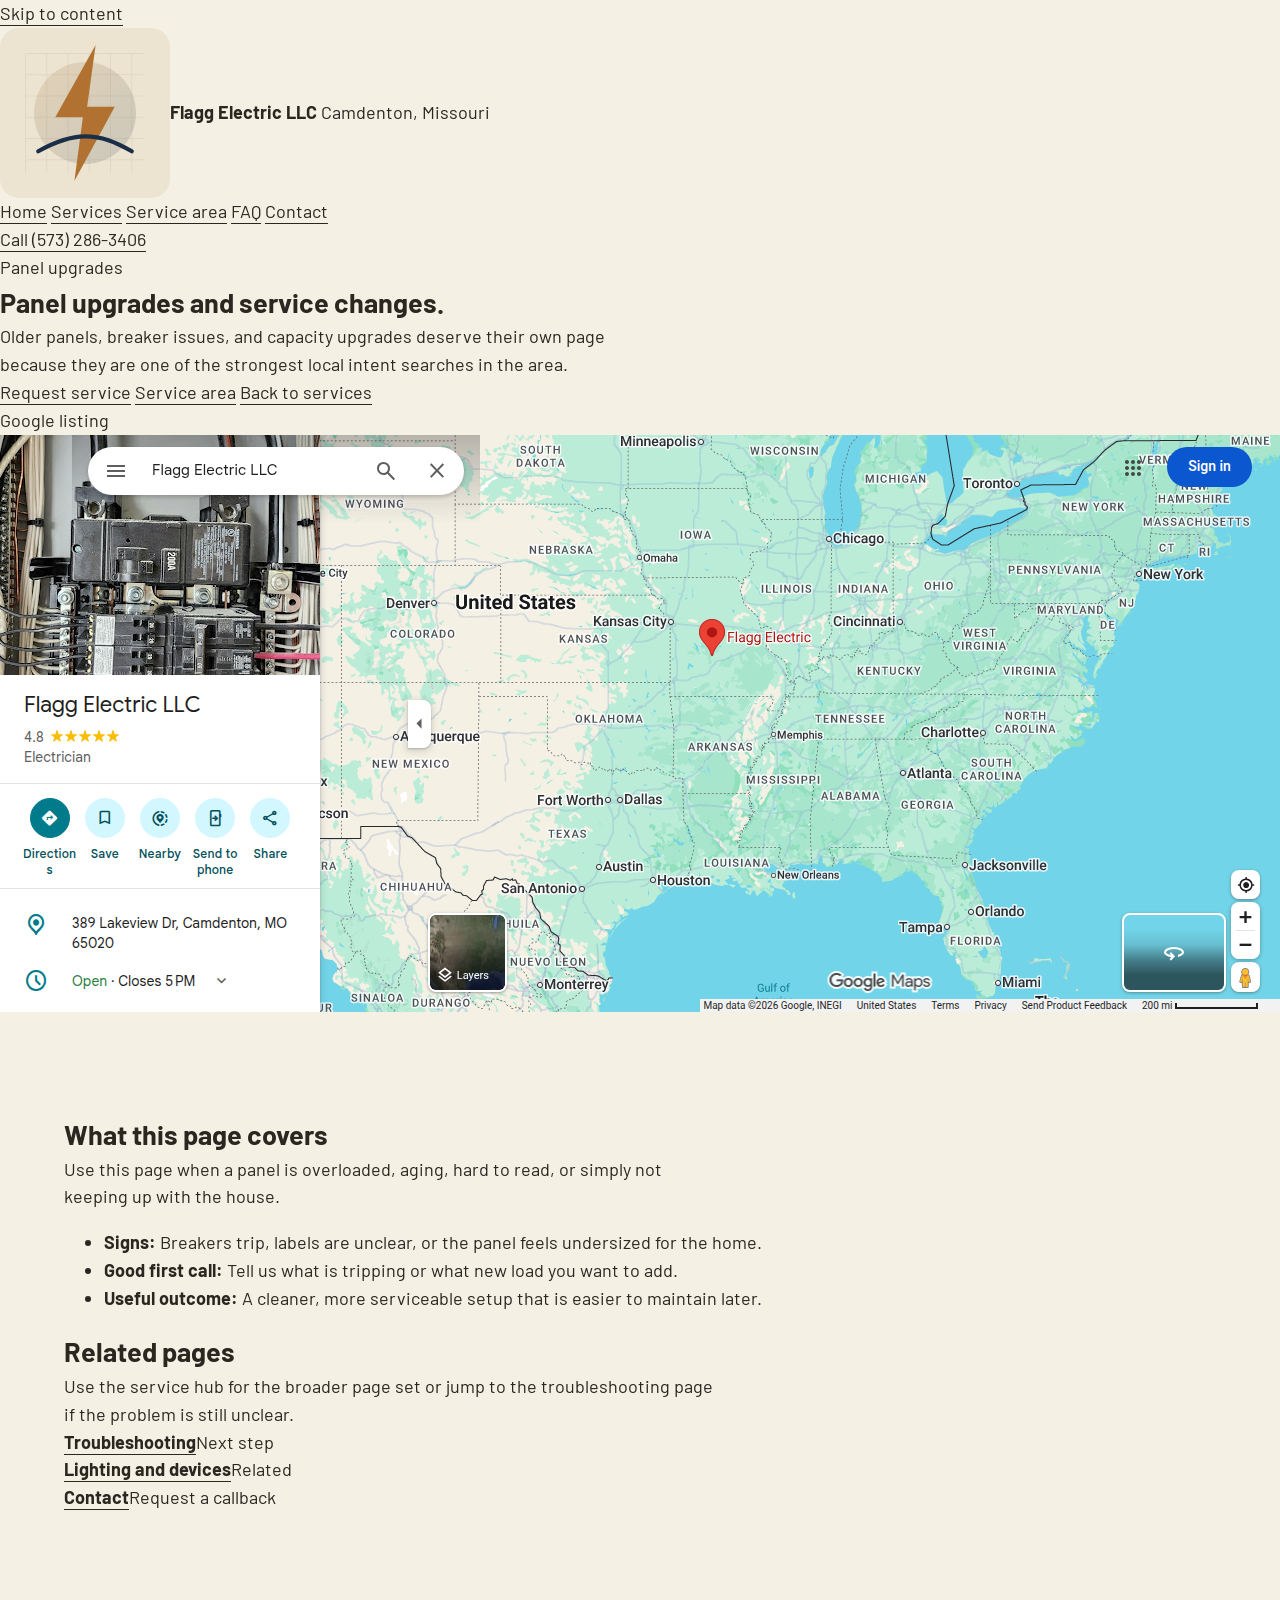
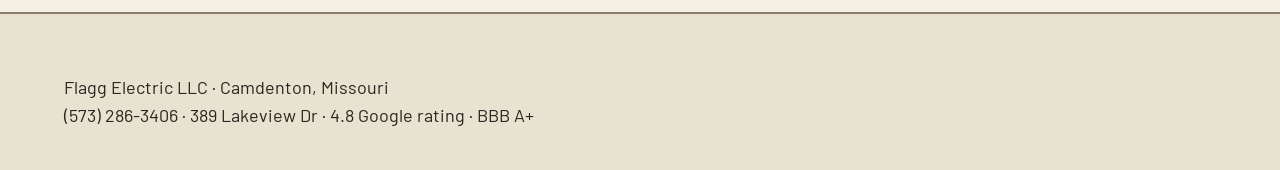
<file: panel-upgrades.html>
<!doctype html>
<html lang="en">
<head>
<meta charset="utf-8" />
<meta name="viewport" content="width=device-width, initial-scale=1" />
<link rel="stylesheet" href="styles.css" />
<link rel="icon" href="assets/brand-mark.svg" type="image/svg+xml" />

<title>Panel Upgrades | Flagg Electric LLC</title>
<meta name="description" content="Panel upgrades and service changes for Camdenton homes that need more capacity, cleaner labeling, or a more reliable electrical panel." />

<script type="application/ld+json">{
  "@context": "https://schema.org",
  "@type": "Electrician",
  "name": "Flagg Electric LLC",
  "address": {
    "@type": "PostalAddress",
    "streetAddress": "389 Lakeview Dr",
    "addressLocality": "Camdenton",
    "addressRegion": "MO",
    "postalCode": "65020",
    "addressCountry": "US"
  },
  "telephone": "+1-573-286-3406",
  "url": "./index.html",
  "areaServed": [
    "Camden County",
    "Dallas County",
    "Hickory County",
    "Laclede County",
    "Maries County",
    "Miller County",
    "Morgan County",
    "Pulaski County"
  ],
  "sameAs": [
    "https://maps.app.goo.gl/qHb3S4MyeBb5HEPR6",
    "https://www.facebook.com/p/Flagg-Electric-LLC-100068615921292/",
    "https://www.bbb.org/us/mo/camdenton/profile/electrician/flagg-electric-llc-0734-310614494"
  ]
}</script>
</head>
<body>
<a class="skip-link" href="#main">Skip to content</a>
  <header class="topbar">
    <div class="wrap topbar-inner">
      <a class="brand" href="index.html" aria-label="Flagg Electric LLC home">
        <img src="assets/brand-mark.svg" alt="" aria-hidden="true" />
        <div class="brand-text">
          <strong>Flagg Electric LLC</strong>
          <span>Camdenton, Missouri</span>
        </div>
      </a>
      <nav aria-label="Primary">
        <a href="index.html" >Home</a>
        <a href="services.html" aria-current="page">Services</a>
        <a href="service-area.html" >Service area</a>
        <a href="faq.html" >FAQ</a>
        <a href="contact.html" >Contact</a>
      </nav>
      <a class="call-pill mono" href="tel:+15732863406">Call (573) 286-3406</a>
    </div>
  </header>
<main id="main">
  <section class="hero">
    <div class="wrap hero-grid">
      <div class="hero-copy">
        <div class="eyebrow">Panel upgrades</div>
        <h1>Panel upgrades and service changes.</h1>
        <p class="lede">Older panels, breaker issues, and capacity upgrades deserve their own page because they are one of the strongest local intent searches in the area.</p>
        <div class="cta-row">
          <a class="btn btn-primary" href="contact.html">Request service</a>
          <a class="btn btn-secondary" href="service-area.html">Service area</a>
          <a class="btn btn-ghost" href="services.html">Back to services</a>
        </div>
      </div>
      <div class="hero-aside">
        <article class="proof-card">
          <div class="photo">
            <span class="label">Google listing</span>
            <img src="assets/google-maps-listing.png" alt="Google Maps listing for Flagg Electric LLC showing the business name, rating, address, and open status" />
            <div class="overlay">
              <strong>Camdenton service proof</strong>
              <span>The listing confirms the business identity and the local address while the panel work photo keeps the page tied to actual electrical work.</span>
            </div>
          </div>
        </article>
      </div>
    </div>
  </section>

  <section class="section">
    <div class="wrap split">
      <article class="card">
        <h2>What this page covers</h2>
        <p class="section-lede">Use this page when a panel is overloaded, aging, hard to read, or simply not keeping up with the house.</p>
        <ul class="list"><li><strong>Signs:</strong> Breakers trip, labels are unclear, or the panel feels undersized for the home.</li><li><strong>Good first call:</strong> Tell us what is tripping or what new load you want to add.</li><li><strong>Useful outcome:</strong> A cleaner, more serviceable setup that is easier to maintain later.</li></ul>
      </article>
      <article class="route-card">
        <h2>Related pages</h2>
        <p class="section-lede">Use the service hub for the broader page set or jump to the troubleshooting page if the problem is still unclear.</p>
        <div class="route-table"><div class="route-row"><strong><a href="troubleshooting.html">Troubleshooting</a></strong><span>Next step</span></div><div class="route-row"><strong><a href="lighting-and-device-upgrades.html">Lighting and devices</a></strong><span>Related</span></div><div class="route-row"><strong><a href="contact.html">Contact</a></strong><span>Request a callback</span></div></div>
      </article>
    </div>
  </section>

</main>
  <footer>
    <div class="wrap">
      <div class="fineprint">
        <div>Flagg Electric LLC · Camdenton, Missouri</div>
        <div class="mono">(573) 286-3406 · 389 Lakeview Dr · 4.8 Google rating · BBB A+</div>
      </div>
    </div>
  </footer>
</body>
</html>
</file>
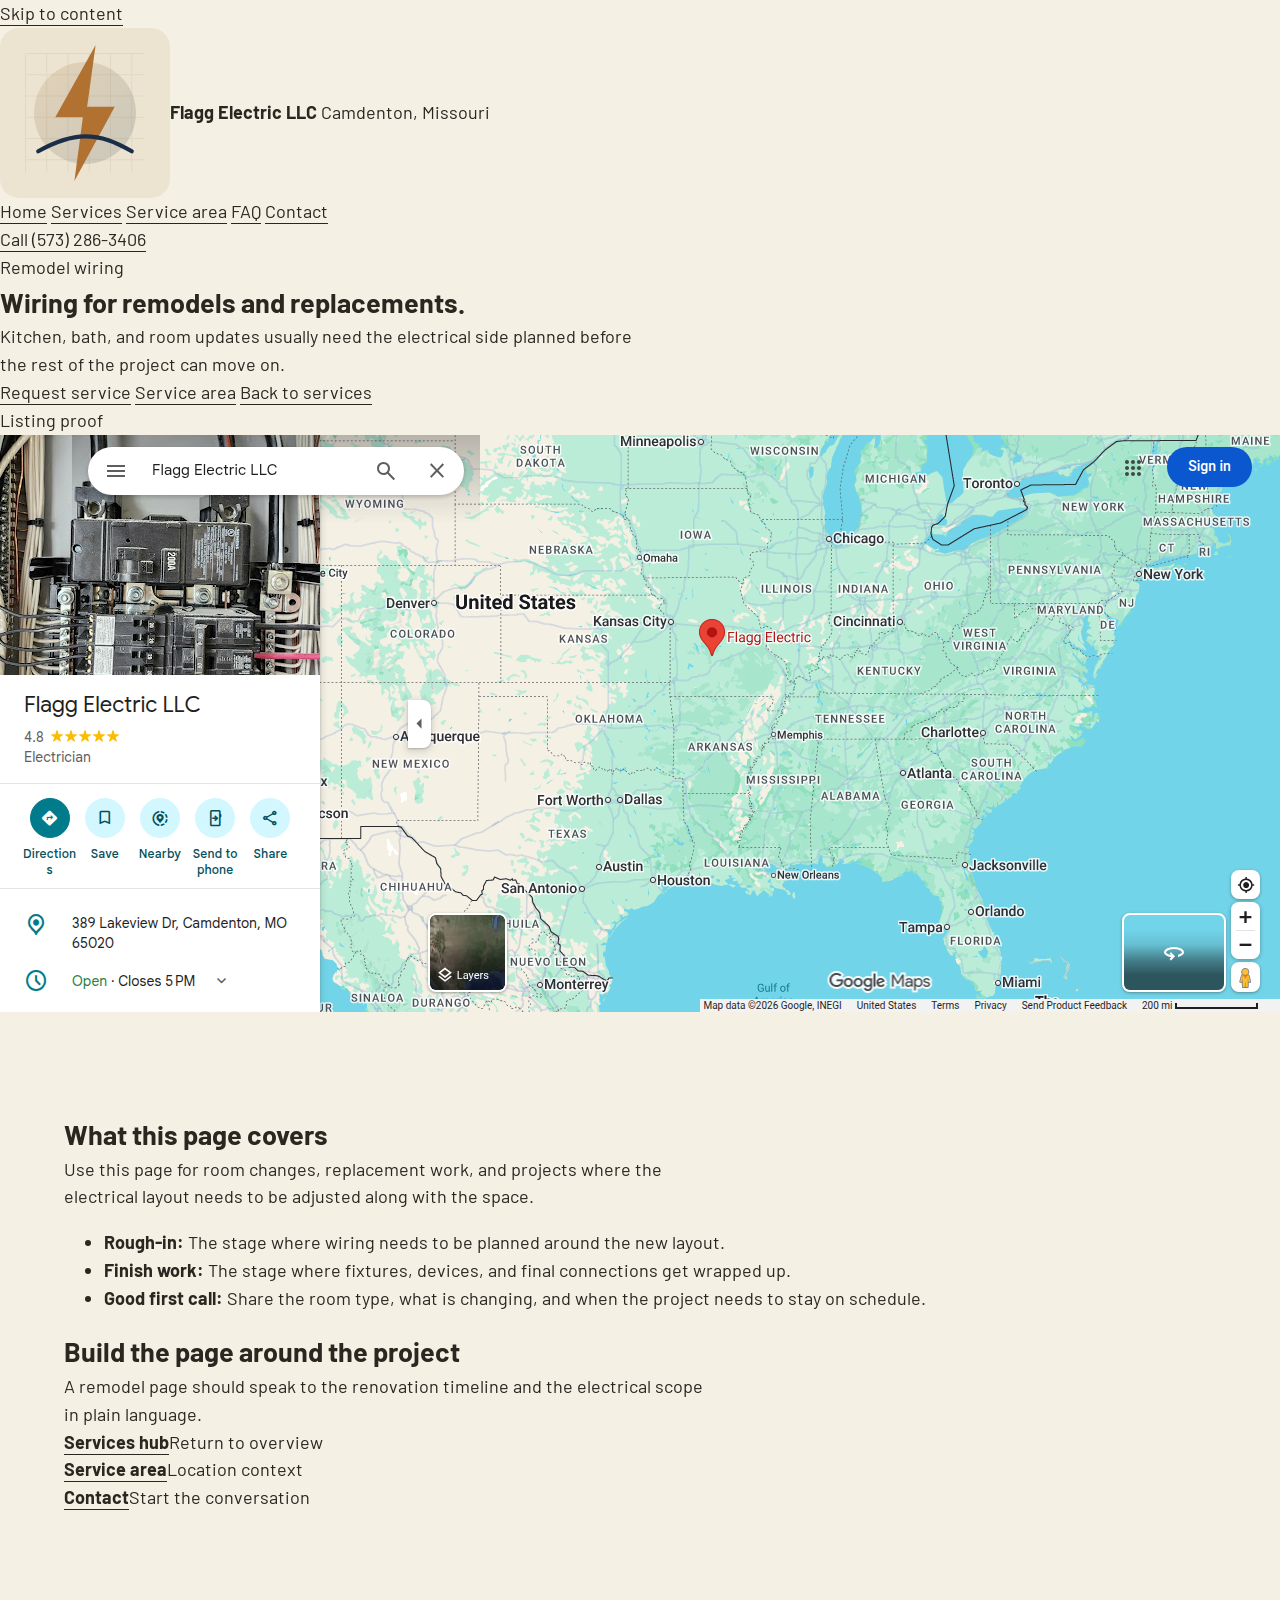
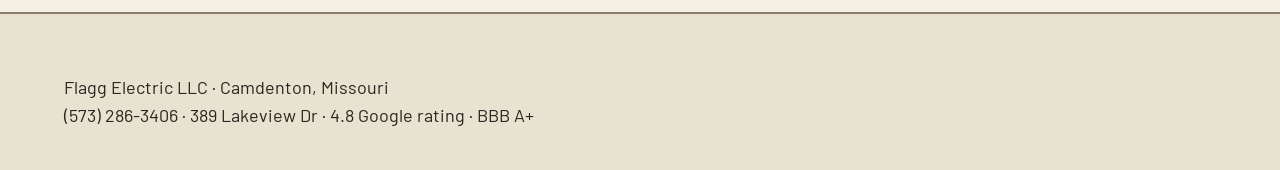
<file: remodel-wiring.html>
<!doctype html>
<html lang="en">
<head>
<meta charset="utf-8" />
<meta name="viewport" content="width=device-width, initial-scale=1" />
<link rel="stylesheet" href="styles.css" />
<link rel="icon" href="assets/brand-mark.svg" type="image/svg+xml" />

<title>Remodel Wiring | Flagg Electric LLC</title>
<meta name="description" content="Wiring for remodels and replacements in Camdenton, Missouri, including kitchen, bath, and room updates." />

<script type="application/ld+json">{
  "@context": "https://schema.org",
  "@type": "Electrician",
  "name": "Flagg Electric LLC",
  "address": {
    "@type": "PostalAddress",
    "streetAddress": "389 Lakeview Dr",
    "addressLocality": "Camdenton",
    "addressRegion": "MO",
    "postalCode": "65020",
    "addressCountry": "US"
  },
  "telephone": "+1-573-286-3406",
  "url": "./index.html",
  "areaServed": [
    "Camden County",
    "Dallas County",
    "Hickory County",
    "Laclede County",
    "Maries County",
    "Miller County",
    "Morgan County",
    "Pulaski County"
  ],
  "sameAs": [
    "https://maps.app.goo.gl/qHb3S4MyeBb5HEPR6",
    "https://www.facebook.com/p/Flagg-Electric-LLC-100068615921292/",
    "https://www.bbb.org/us/mo/camdenton/profile/electrician/flagg-electric-llc-0734-310614494"
  ]
}</script>
</head>
<body>
<a class="skip-link" href="#main">Skip to content</a>
  <header class="topbar">
    <div class="wrap topbar-inner">
      <a class="brand" href="index.html" aria-label="Flagg Electric LLC home">
        <img src="assets/brand-mark.svg" alt="" aria-hidden="true" />
        <div class="brand-text">
          <strong>Flagg Electric LLC</strong>
          <span>Camdenton, Missouri</span>
        </div>
      </a>
      <nav aria-label="Primary">
        <a href="index.html" >Home</a>
        <a href="services.html" aria-current="page">Services</a>
        <a href="service-area.html" >Service area</a>
        <a href="faq.html" >FAQ</a>
        <a href="contact.html" >Contact</a>
      </nav>
      <a class="call-pill mono" href="tel:+15732863406">Call (573) 286-3406</a>
    </div>
  </header>
<main id="main">
  <section class="hero">
    <div class="wrap hero-grid">
      <div class="hero-copy">
        <div class="eyebrow">Remodel wiring</div>
        <h1>Wiring for remodels and replacements.</h1>
        <p class="lede">Kitchen, bath, and room updates usually need the electrical side planned before the rest of the project can move on.</p>
        <div class="cta-row">
          <a class="btn btn-primary" href="contact.html">Request service</a>
          <a class="btn btn-secondary" href="service-area.html">Service area</a>
          <a class="btn btn-ghost" href="services.html">Back to services</a>
        </div>
      </div>
      <div class="hero-aside">
        <article class="proof-card">
          <div class="photo">
            <span class="label">Listing proof</span>
            <img src="assets/google-maps-listing.png" alt="Google Maps listing for Flagg Electric LLC showing the business name, rating, address, and open status" />
            <div class="overlay">
              <strong>Remodel planning</strong>
              <span>The public listing keeps the page local while the service copy explains how the electrical scope fits into renovation work.</span>
            </div>
          </div>
        </article>
      </div>
    </div>
  </section>

  <section class="section">
    <div class="wrap split">
      <article class="card">
        <h2>What this page covers</h2>
        <p class="section-lede">Use this page for room changes, replacement work, and projects where the electrical layout needs to be adjusted along with the space.</p>
        <ul class="list"><li><strong>Rough-in:</strong> The stage where wiring needs to be planned around the new layout.</li><li><strong>Finish work:</strong> The stage where fixtures, devices, and final connections get wrapped up.</li><li><strong>Good first call:</strong> Share the room type, what is changing, and when the project needs to stay on schedule.</li></ul>
      </article>
      <article class="route-card">
        <h2>Build the page around the project</h2>
        <p class="section-lede">A remodel page should speak to the renovation timeline and the electrical scope in plain language.</p>
        <div class="route-table"><div class="route-row"><strong><a href="services.html">Services hub</a></strong><span>Return to overview</span></div><div class="route-row"><strong><a href="service-area.html">Service area</a></strong><span>Location context</span></div><div class="route-row"><strong><a href="contact.html">Contact</a></strong><span>Start the conversation</span></div></div>
      </article>
    </div>
  </section>

</main>
  <footer>
    <div class="wrap">
      <div class="fineprint">
        <div>Flagg Electric LLC · Camdenton, Missouri</div>
        <div class="mono">(573) 286-3406 · 389 Lakeview Dr · 4.8 Google rating · BBB A+</div>
      </div>
    </div>
  </footer>
</body>
</html>
</file>
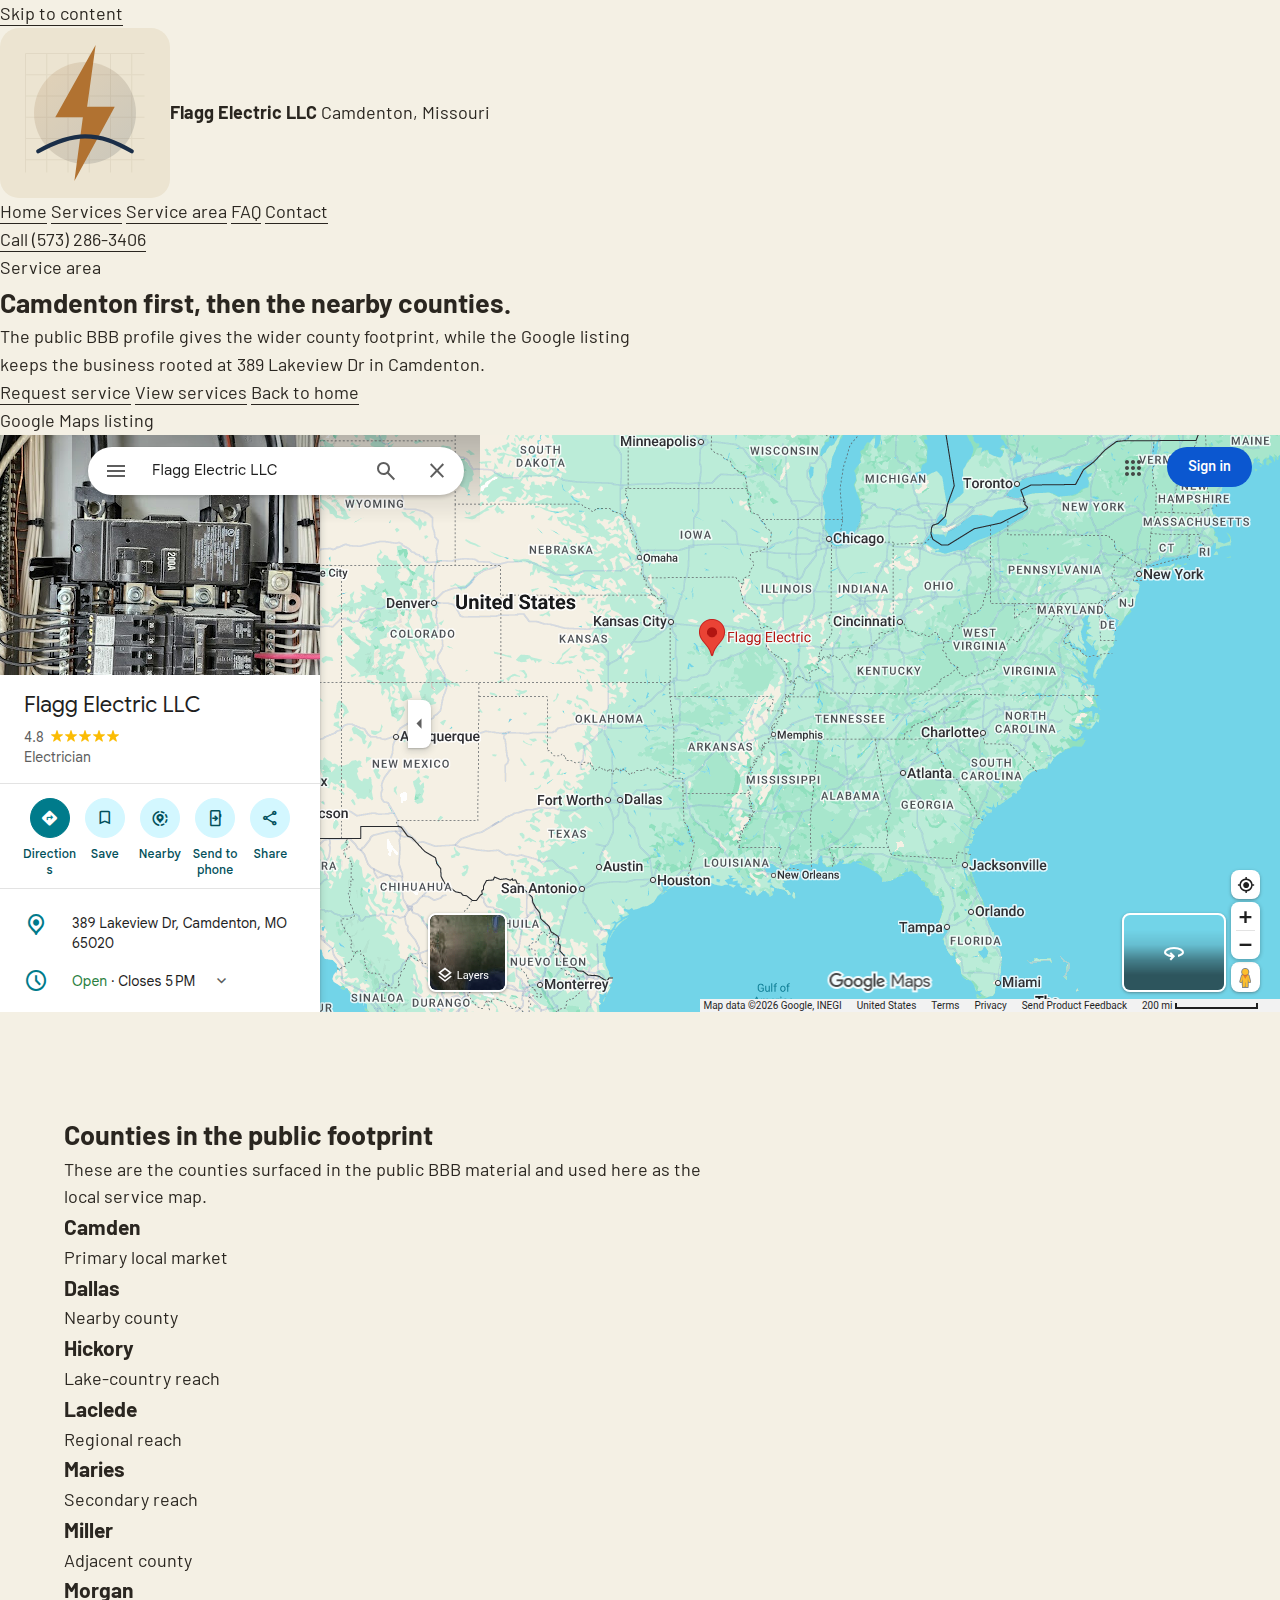
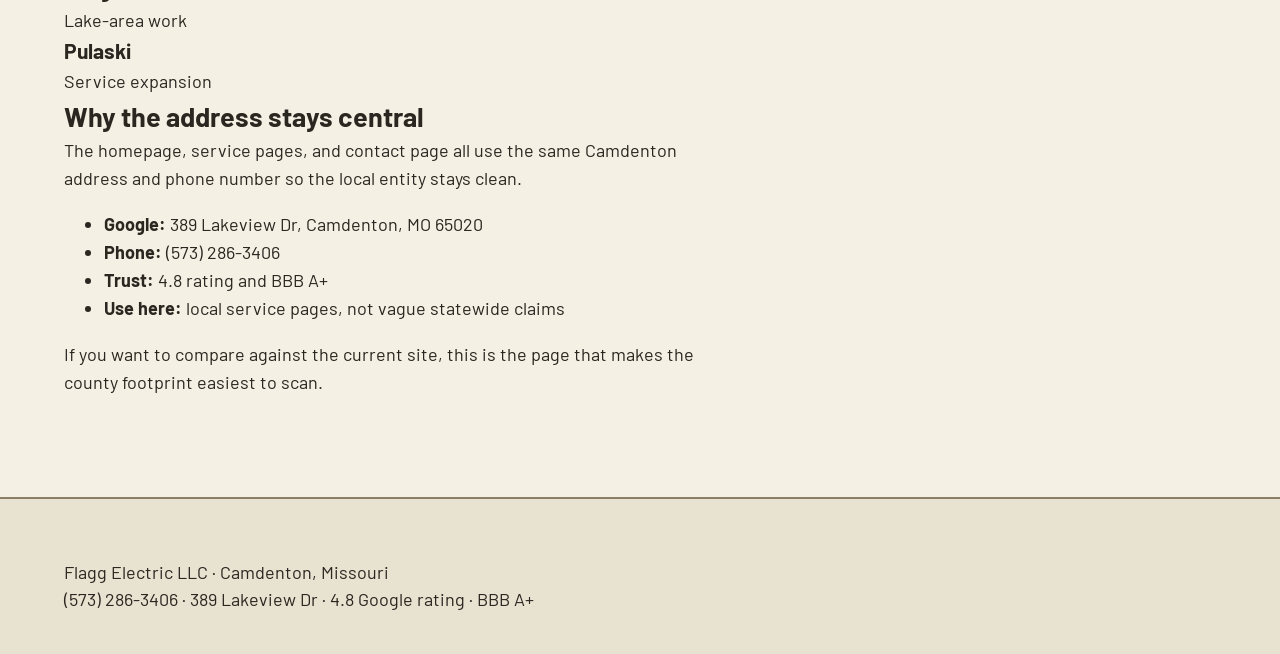
<file: service-area.html>
<!doctype html>
<html lang="en">
<head>
<meta charset="utf-8" />
<meta name="viewport" content="width=device-width, initial-scale=1" />
<link rel="stylesheet" href="styles.css" />
<link rel="icon" href="assets/brand-mark.svg" type="image/svg+xml" />

<title>Service Area | Flagg Electric LLC</title>
<meta name="description" content="Flagg Electric LLC serves Camdenton and the nearby counties shown in its public profile." />

<script type="application/ld+json">{
  "@context": "https://schema.org",
  "@type": "Electrician",
  "name": "Flagg Electric LLC",
  "address": {
    "@type": "PostalAddress",
    "streetAddress": "389 Lakeview Dr",
    "addressLocality": "Camdenton",
    "addressRegion": "MO",
    "postalCode": "65020",
    "addressCountry": "US"
  },
  "telephone": "+1-573-286-3406",
  "url": "./index.html",
  "areaServed": [
    "Camden County",
    "Dallas County",
    "Hickory County",
    "Laclede County",
    "Maries County",
    "Miller County",
    "Morgan County",
    "Pulaski County"
  ],
  "sameAs": [
    "https://maps.app.goo.gl/qHb3S4MyeBb5HEPR6",
    "https://www.facebook.com/p/Flagg-Electric-LLC-100068615921292/",
    "https://www.bbb.org/us/mo/camdenton/profile/electrician/flagg-electric-llc-0734-310614494"
  ]
}</script>
</head>
<body>
<a class="skip-link" href="#main">Skip to content</a>
  <header class="topbar">
    <div class="wrap topbar-inner">
      <a class="brand" href="index.html" aria-label="Flagg Electric LLC home">
        <img src="assets/brand-mark.svg" alt="" aria-hidden="true" />
        <div class="brand-text">
          <strong>Flagg Electric LLC</strong>
          <span>Camdenton, Missouri</span>
        </div>
      </a>
      <nav aria-label="Primary">
        <a href="index.html" >Home</a>
        <a href="services.html" >Services</a>
        <a href="service-area.html" aria-current="page">Service area</a>
        <a href="faq.html" >FAQ</a>
        <a href="contact.html" >Contact</a>
      </nav>
      <a class="call-pill mono" href="tel:+15732863406">Call (573) 286-3406</a>
    </div>
  </header>
<main id="main">
  <section class="hero">
    <div class="wrap hero-grid">
      <div class="hero-copy">
        <div class="eyebrow">Service area</div>
        <h1>Camdenton first, then the nearby counties.</h1>
        <p class="lede">The public BBB profile gives the wider county footprint, while the Google listing keeps the business rooted at 389 Lakeview Dr in Camdenton.</p>
        <div class="cta-row">
          <a class="btn btn-primary" href="contact.html">Request service</a>
          <a class="btn btn-secondary" href="services.html">View services</a>
          <a class="btn btn-ghost" href="index.html">Back to home</a>
        </div>
      </div>
      <div class="hero-aside">
        <article class="proof-card">
          <div class="photo">
            <span class="label">Google Maps listing</span>
            <img src="assets/google-maps-listing.png" alt="Google Maps listing for Flagg Electric LLC showing the business name, rating, address, and open status" />
            <div class="overlay">
              <strong>Camdenton address</strong>
              <span>The site keeps the public address and phone number consistent across every page.</span>
            </div>
          </div>
        </article>
      </div>
    </div>
  </section>

  <section class="section">
    <div class="wrap split">
      <article class="card">
        <h2>Counties in the public footprint</h2>
        <p class="section-lede">These are the counties surfaced in the public BBB material and used here as the local service map.</p>
        <div class="counties">
          <div class="card"><h3>Camden</h3><p>Primary local market</p></div>
          <div class="card"><h3>Dallas</h3><p>Nearby county</p></div>
          <div class="card"><h3>Hickory</h3><p>Lake-country reach</p></div>
          <div class="card"><h3>Laclede</h3><p>Regional reach</p></div>
          <div class="card"><h3>Maries</h3><p>Secondary reach</p></div>
          <div class="card"><h3>Miller</h3><p>Adjacent county</p></div>
          <div class="card"><h3>Morgan</h3><p>Lake-area work</p></div>
          <div class="card"><h3>Pulaski</h3><p>Service expansion</p></div>
        </div>
      </article>
      <article class="route-card">
        <h2>Why the address stays central</h2>
        <p class="section-lede">The homepage, service pages, and contact page all use the same Camdenton address and phone number so the local entity stays clean.</p>
        <ul class="list">
          <li><strong>Google:</strong> 389 Lakeview Dr, Camdenton, MO 65020</li>
          <li><strong>Phone:</strong> (573) 286-3406</li>
          <li><strong>Trust:</strong> 4.8 rating and BBB A+</li>
          <li><strong>Use here:</strong> local service pages, not vague statewide claims</li>
        </ul>
        <div class="footer-cta">
          <p class="meta">If you want to compare against the current site, this is the page that makes the county footprint easiest to scan.</p>
        </div>
      </article>
    </div>
  </section>

</main>
  <footer>
    <div class="wrap">
      <div class="fineprint">
        <div>Flagg Electric LLC · Camdenton, Missouri</div>
        <div class="mono">(573) 286-3406 · 389 Lakeview Dr · 4.8 Google rating · BBB A+</div>
      </div>
    </div>
  </footer>
</body>
</html>
</file>
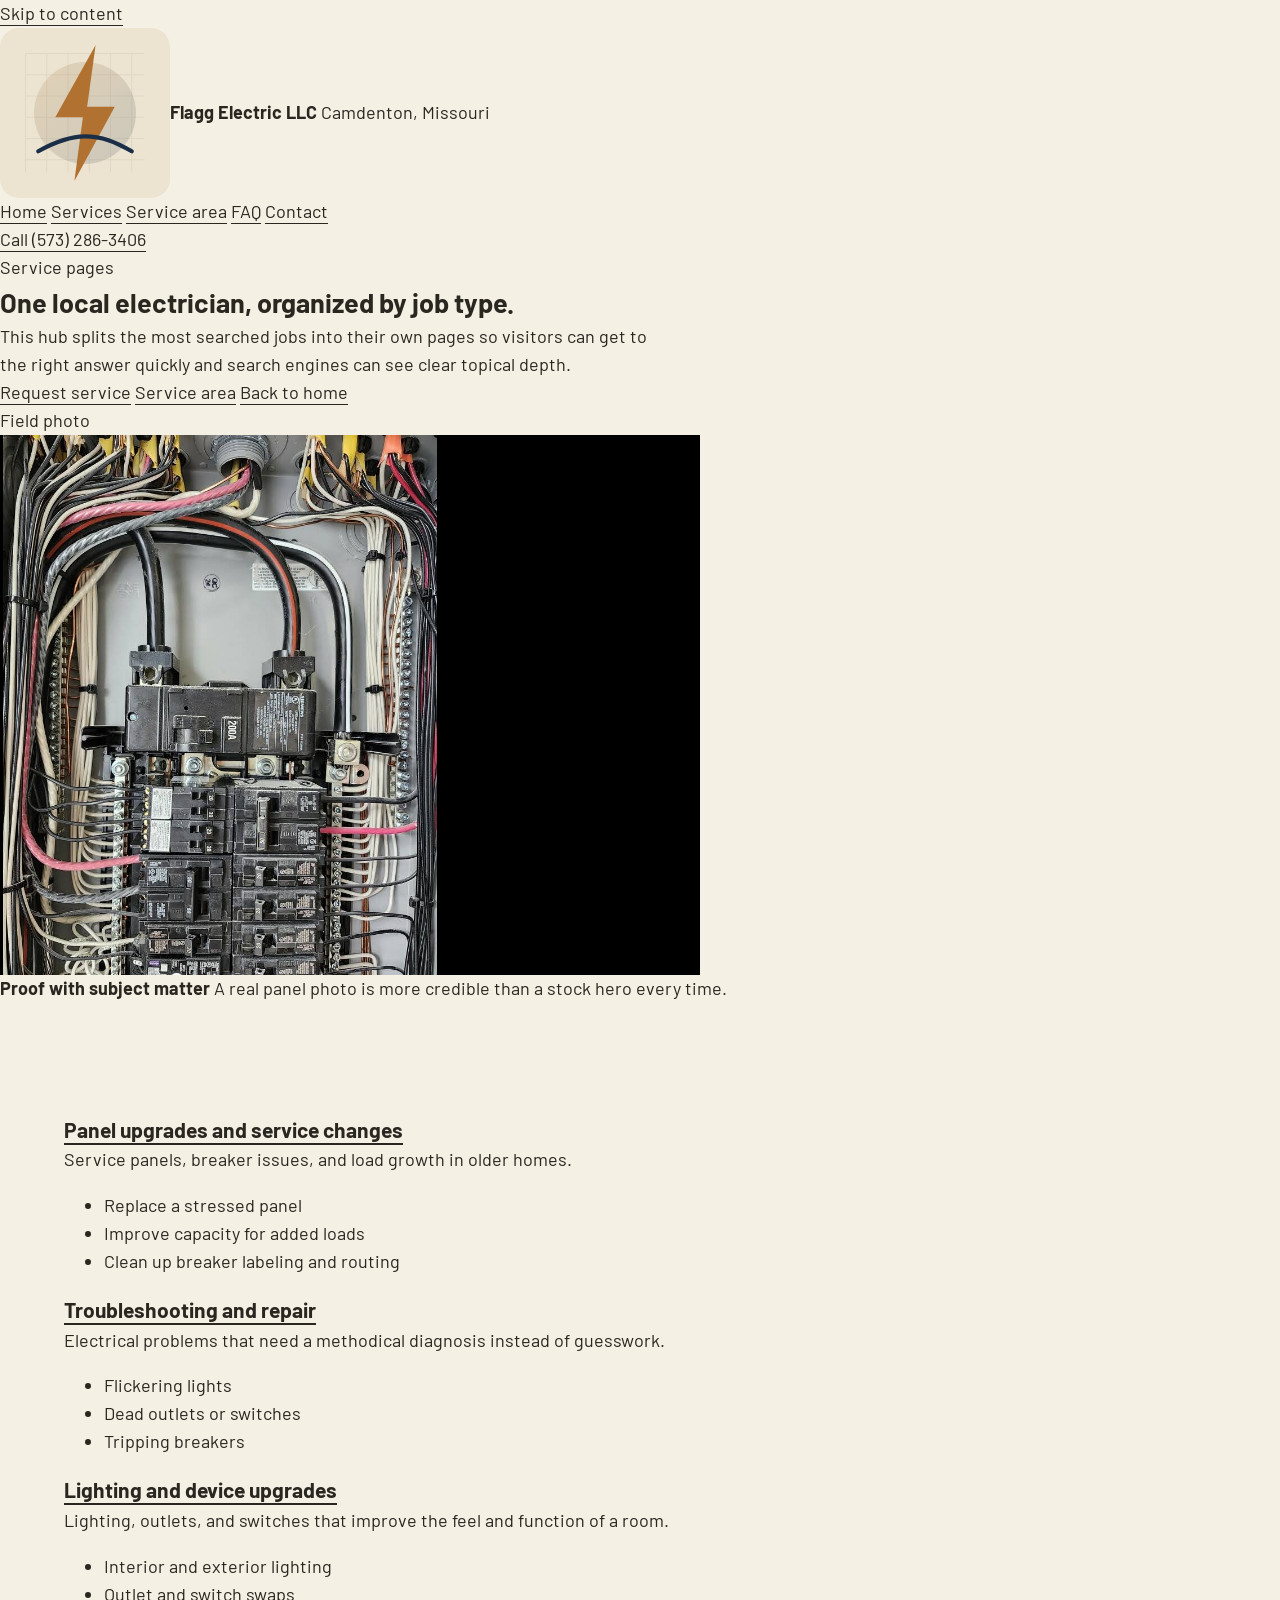
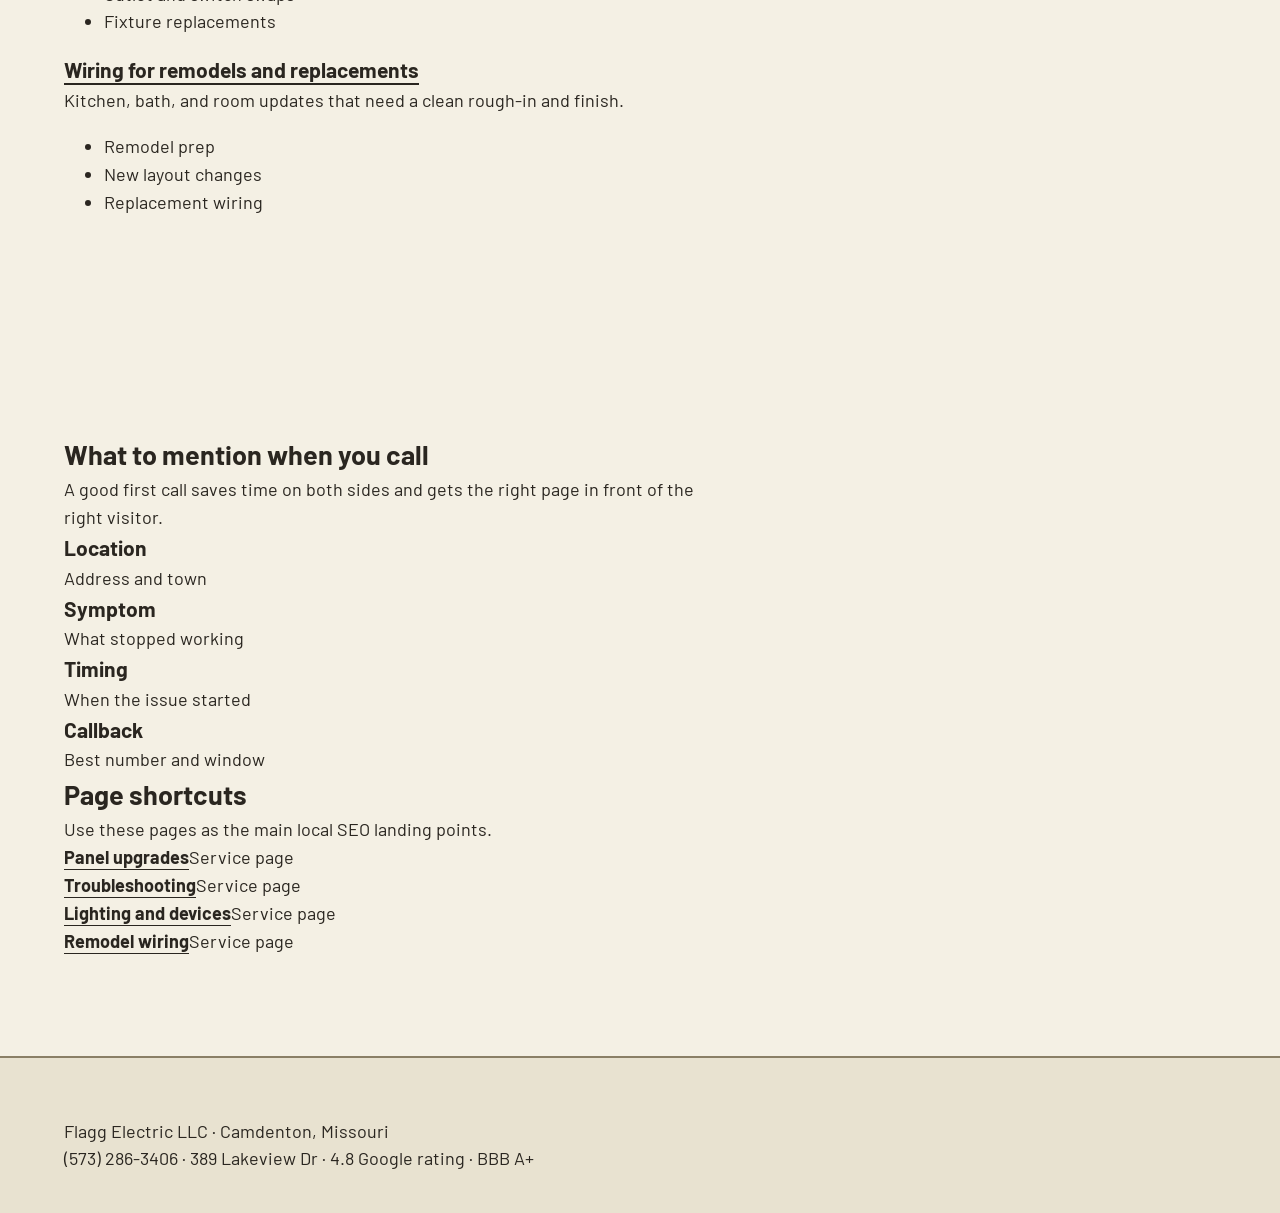
<file: services.html>
<!doctype html>
<html lang="en">
<head>
<meta charset="utf-8" />
<meta name="viewport" content="width=device-width, initial-scale=1" />
<link rel="stylesheet" href="styles.css" />
<link rel="icon" href="assets/brand-mark.svg" type="image/svg+xml" />

<title>Services | Flagg Electric LLC</title>
<meta name="description" content="Explore the core services Flagg Electric LLC offers in Camdenton, Missouri, including panel work, troubleshooting, lighting, and remodel wiring." />

<script type="application/ld+json">{
  "@context": "https://schema.org",
  "@type": "Electrician",
  "name": "Flagg Electric LLC",
  "address": {
    "@type": "PostalAddress",
    "streetAddress": "389 Lakeview Dr",
    "addressLocality": "Camdenton",
    "addressRegion": "MO",
    "postalCode": "65020",
    "addressCountry": "US"
  },
  "telephone": "+1-573-286-3406",
  "url": "./index.html",
  "areaServed": [
    "Camden County",
    "Dallas County",
    "Hickory County",
    "Laclede County",
    "Maries County",
    "Miller County",
    "Morgan County",
    "Pulaski County"
  ],
  "sameAs": [
    "https://maps.app.goo.gl/qHb3S4MyeBb5HEPR6",
    "https://www.facebook.com/p/Flagg-Electric-LLC-100068615921292/",
    "https://www.bbb.org/us/mo/camdenton/profile/electrician/flagg-electric-llc-0734-310614494"
  ]
}</script>
</head>
<body>
<a class="skip-link" href="#main">Skip to content</a>
  <header class="topbar">
    <div class="wrap topbar-inner">
      <a class="brand" href="index.html" aria-label="Flagg Electric LLC home">
        <img src="assets/brand-mark.svg" alt="" aria-hidden="true" />
        <div class="brand-text">
          <strong>Flagg Electric LLC</strong>
          <span>Camdenton, Missouri</span>
        </div>
      </a>
      <nav aria-label="Primary">
        <a href="index.html" >Home</a>
        <a href="services.html" aria-current="page">Services</a>
        <a href="service-area.html" >Service area</a>
        <a href="faq.html" >FAQ</a>
        <a href="contact.html" >Contact</a>
      </nav>
      <a class="call-pill mono" href="tel:+15732863406">Call (573) 286-3406</a>
    </div>
  </header>
<main id="main">
  <section class="hero">
    <div class="wrap hero-grid">
      <div class="hero-copy">
        <div class="eyebrow">Service pages</div>
        <h1>One local electrician, organized by job type.</h1>
        <p class="lede">This hub splits the most searched jobs into their own pages so visitors can get to the right answer quickly and search engines can see clear topical depth.</p>
        <div class="cta-row">
          <a class="btn btn-primary" href="contact.html">Request service</a>
          <a class="btn btn-secondary" href="service-area.html">Service area</a>
          <a class="btn btn-ghost" href="index.html">Back to home</a>
        </div>
      </div>
      <div class="hero-aside">
        <article class="proof-card">
          <div class="photo">
            <span class="label">Field photo</span>
            <img src="assets/google-panel-tight.png" alt="Close-up electrical panel photo from the Google Maps photo viewer" />
            <div class="overlay">
              <strong>Proof with subject matter</strong>
              <span>A real panel photo is more credible than a stock hero every time.</span>
            </div>
          </div>
        </article>
      </div>
    </div>
  </section>

  <section class="section">
    <div class="wrap service-grid">
      <article class="service-card wide">
        <h3><a href="panel-upgrades.html">Panel upgrades and service changes</a></h3>
        <p>Service panels, breaker issues, and load growth in older homes.</p>
        <ul>
          <li>Replace a stressed panel</li>
          <li>Improve capacity for added loads</li>
          <li>Clean up breaker labeling and routing</li>
        </ul>
      </article>
      <article class="service-card wide">
        <h3><a href="troubleshooting.html">Troubleshooting and repair</a></h3>
        <p>Electrical problems that need a methodical diagnosis instead of guesswork.</p>
        <ul>
          <li>Flickering lights</li>
          <li>Dead outlets or switches</li>
          <li>Tripping breakers</li>
        </ul>
      </article>
      <article class="service-card wide">
        <h3><a href="lighting-and-device-upgrades.html">Lighting and device upgrades</a></h3>
        <p>Lighting, outlets, and switches that improve the feel and function of a room.</p>
        <ul>
          <li>Interior and exterior lighting</li>
          <li>Outlet and switch swaps</li>
          <li>Fixture replacements</li>
        </ul>
      </article>
      <article class="service-card wide">
        <h3><a href="remodel-wiring.html">Wiring for remodels and replacements</a></h3>
        <p>Kitchen, bath, and room updates that need a clean rough-in and finish.</p>
        <ul>
          <li>Remodel prep</li>
          <li>New layout changes</li>
          <li>Replacement wiring</li>
        </ul>
      </article>
    </div>
  </section>

  <section class="section">
    <div class="wrap split">
      <article class="card">
        <h2>What to mention when you call</h2>
        <p class="section-lede">A good first call saves time on both sides and gets the right page in front of the right visitor.</p>
        <div class="counties">
          <div class="card"><h3>Location</h3><p>Address and town</p></div>
          <div class="card"><h3>Symptom</h3><p>What stopped working</p></div>
          <div class="card"><h3>Timing</h3><p>When the issue started</p></div>
          <div class="card"><h3>Callback</h3><p>Best number and window</p></div>
        </div>
      </article>
      <article class="route-card">
        <h2>Page shortcuts</h2>
        <p class="section-lede">Use these pages as the main local SEO landing points.</p>
        <div class="route-table">
          <div class="route-row"><strong><a href="panel-upgrades.html">Panel upgrades</a></strong><span>Service page</span></div>
          <div class="route-row"><strong><a href="troubleshooting.html">Troubleshooting</a></strong><span>Service page</span></div>
          <div class="route-row"><strong><a href="lighting-and-device-upgrades.html">Lighting and devices</a></strong><span>Service page</span></div>
          <div class="route-row"><strong><a href="remodel-wiring.html">Remodel wiring</a></strong><span>Service page</span></div>
        </div>
      </article>
    </div>
  </section>

</main>
  <footer>
    <div class="wrap">
      <div class="fineprint">
        <div>Flagg Electric LLC · Camdenton, Missouri</div>
        <div class="mono">(573) 286-3406 · 389 Lakeview Dr · 4.8 Google rating · BBB A+</div>
      </div>
    </div>
  </footer>
</body>
</html>
</file>
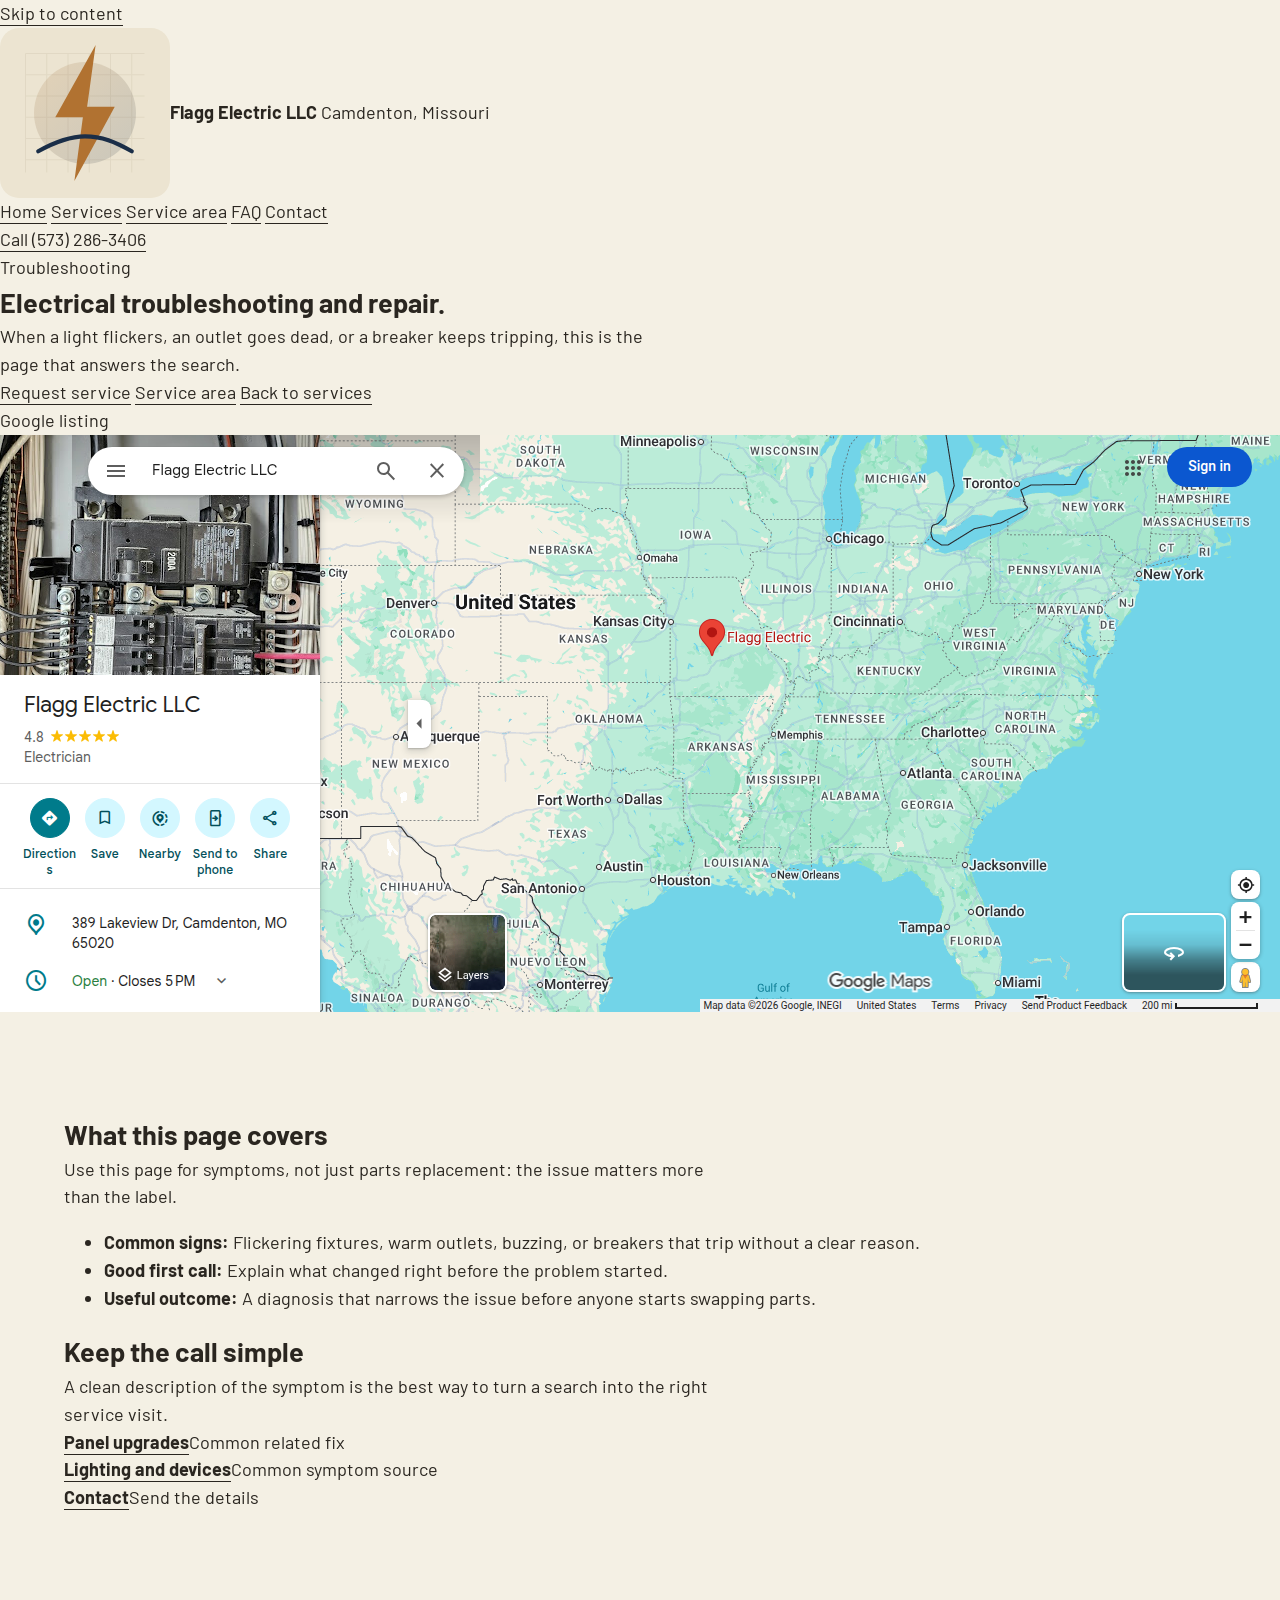
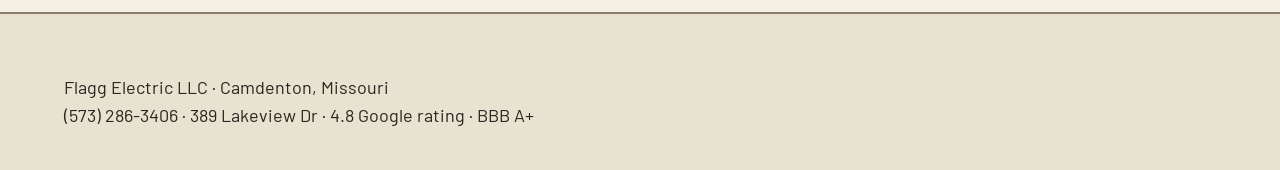
<file: troubleshooting.html>
<!doctype html>
<html lang="en">
<head>
<meta charset="utf-8" />
<meta name="viewport" content="width=device-width, initial-scale=1" />
<link rel="stylesheet" href="styles.css" />
<link rel="icon" href="assets/brand-mark.svg" type="image/svg+xml" />

<title>Troubleshooting | Flagg Electric LLC</title>
<meta name="description" content="Electrical troubleshooting and repair in Camdenton, Missouri for flickering lights, dead outlets, tripping breakers, and other hard-to-pin-down issues." />

<script type="application/ld+json">{
  "@context": "https://schema.org",
  "@type": "Electrician",
  "name": "Flagg Electric LLC",
  "address": {
    "@type": "PostalAddress",
    "streetAddress": "389 Lakeview Dr",
    "addressLocality": "Camdenton",
    "addressRegion": "MO",
    "postalCode": "65020",
    "addressCountry": "US"
  },
  "telephone": "+1-573-286-3406",
  "url": "./index.html",
  "areaServed": [
    "Camden County",
    "Dallas County",
    "Hickory County",
    "Laclede County",
    "Maries County",
    "Miller County",
    "Morgan County",
    "Pulaski County"
  ],
  "sameAs": [
    "https://maps.app.goo.gl/qHb3S4MyeBb5HEPR6",
    "https://www.facebook.com/p/Flagg-Electric-LLC-100068615921292/",
    "https://www.bbb.org/us/mo/camdenton/profile/electrician/flagg-electric-llc-0734-310614494"
  ]
}</script>
</head>
<body>
<a class="skip-link" href="#main">Skip to content</a>
  <header class="topbar">
    <div class="wrap topbar-inner">
      <a class="brand" href="index.html" aria-label="Flagg Electric LLC home">
        <img src="assets/brand-mark.svg" alt="" aria-hidden="true" />
        <div class="brand-text">
          <strong>Flagg Electric LLC</strong>
          <span>Camdenton, Missouri</span>
        </div>
      </a>
      <nav aria-label="Primary">
        <a href="index.html" >Home</a>
        <a href="services.html" aria-current="page">Services</a>
        <a href="service-area.html" >Service area</a>
        <a href="faq.html" >FAQ</a>
        <a href="contact.html" >Contact</a>
      </nav>
      <a class="call-pill mono" href="tel:+15732863406">Call (573) 286-3406</a>
    </div>
  </header>
<main id="main">
  <section class="hero">
    <div class="wrap hero-grid">
      <div class="hero-copy">
        <div class="eyebrow">Troubleshooting</div>
        <h1>Electrical troubleshooting and repair.</h1>
        <p class="lede">When a light flickers, an outlet goes dead, or a breaker keeps tripping, this is the page that answers the search.</p>
        <div class="cta-row">
          <a class="btn btn-primary" href="contact.html">Request service</a>
          <a class="btn btn-secondary" href="service-area.html">Service area</a>
          <a class="btn btn-ghost" href="services.html">Back to services</a>
        </div>
      </div>
      <div class="hero-aside">
        <article class="proof-card">
          <div class="photo">
            <span class="label">Google listing</span>
            <img src="assets/google-maps-listing.png" alt="Google Maps listing for Flagg Electric LLC showing the business name, rating, address, and open status" />
            <div class="overlay">
              <strong>Methodical repair</strong>
              <span>Troubleshooting is about finding the cause first so the fix lasts longer than the symptom.</span>
            </div>
          </div>
        </article>
      </div>
    </div>
  </section>

  <section class="section">
    <div class="wrap split">
      <article class="card">
        <h2>What this page covers</h2>
        <p class="section-lede">Use this page for symptoms, not just parts replacement: the issue matters more than the label.</p>
        <ul class="list"><li><strong>Common signs:</strong> Flickering fixtures, warm outlets, buzzing, or breakers that trip without a clear reason.</li><li><strong>Good first call:</strong> Explain what changed right before the problem started.</li><li><strong>Useful outcome:</strong> A diagnosis that narrows the issue before anyone starts swapping parts.</li></ul>
      </article>
      <article class="route-card">
        <h2>Keep the call simple</h2>
        <p class="section-lede">A clean description of the symptom is the best way to turn a search into the right service visit.</p>
        <div class="route-table"><div class="route-row"><strong><a href="panel-upgrades.html">Panel upgrades</a></strong><span>Common related fix</span></div><div class="route-row"><strong><a href="lighting-and-device-upgrades.html">Lighting and devices</a></strong><span>Common symptom source</span></div><div class="route-row"><strong><a href="contact.html">Contact</a></strong><span>Send the details</span></div></div>
      </article>
    </div>
  </section>

</main>
  <footer>
    <div class="wrap">
      <div class="fineprint">
        <div>Flagg Electric LLC · Camdenton, Missouri</div>
        <div class="mono">(573) 286-3406 · 389 Lakeview Dr · 4.8 Google rating · BBB A+</div>
      </div>
    </div>
  </footer>
</body>
</html>
</file>
<file: styles.css>
@font-face{font-family:Barlow;src:url('assets/barlow.woff2') format('woff2'),url('assets/barlow.ttf') format('truetype');font-weight:400;font-display:swap}
@font-face{font-family:Barlow;src:url('assets/barlow-bold.woff2') format('woff2'),url('assets/barlow-bold.ttf') format('truetype');font-weight:700;font-display:swap}
@font-face{font-family:Caveat;src:url('assets/caveat.woff2') format('woff2'),url('assets/caveat.ttf') format('truetype');font-weight:400 700;font-display:swap}
/* Metric-matched fallbacks so a failed font load does not reflow the page.
   size-adjust values measured by comparing the shipped faces against the
   fallback faces on the same machine: Barlow is 0.989x Arial, Caveat is
   0.690x Comic Sans MS. Both are width ratios at the same px size. */
@font-face{font-family:'Barlow Fallback';src:local('Arial');size-adjust:99%;ascent-override:90%;descent-override:22%}
@font-face{font-family:'Caveat Fallback';src:local('Comic Sans MS'),local('Segoe Script');size-adjust:69%;ascent-override:105%;descent-override:35%}

:root{
  --paper:#f4f0e4;
  --paper-dark:#e8e2d0;
  --manila:#e0d5b8;
  --grid-light:#d8d0b8;
  --toner:#1e3a5f;
  --orange:#a64619;
  --orange-hot:#f08a4e;
  --orange-hot-light:#f7b894;
  --orange-deep:#8f3c14;
  --wax:#a82a22;
  --pencil:#5a5348;
  --pencil-light:#655f52;
  --ink:#2a2620;
  --rule:#8a7f66;
  --paper-on-toner:rgba(244,240,228,.75);
  /* spacing scale — 4px base */
  --s4:16px; --s5:24px; --s6:32px;
  --s7:48px; --s8:64px; --s9:80px;
}

*{box-sizing:border-box}
html{scroll-behavior:smooth;scroll-padding-top:30px;scrollbar-color:var(--orange) var(--paper)}
body{margin:0;color:var(--ink);background:var(--paper);font-family:Barlow,'Barlow Fallback',Arial,sans-serif;font-size:18px;line-height:1.55;overflow-x:hidden;-webkit-font-smoothing:antialiased}
::selection{background:var(--wax);color:var(--paper)}
a{color:inherit;text-underline-offset:5px}
button{font:inherit}
a,button,summary{-webkit-tap-highlight-color:transparent}
a:focus-visible,button:focus-visible,summary:focus-visible{outline:3px solid var(--orange-deep);outline-offset:4px}
.contact a:focus-visible,.contact button:focus-visible,.contact summary:focus-visible{outline-color:var(--orange-hot)}
.contact-action a:focus-visible .contact-phone{color:var(--paper)}
svg{width:24px;height:24px;fill:none;stroke:currentColor;stroke-width:1.7;flex-shrink:0}
img{display:block;max-width:100%}
figure{margin:0}
h1,h2,h3,p{margin:0}
h1,h2,h3{text-wrap:balance}
p{max-width:65ch}

.accent{color:var(--wax);display:inline-block}

/* HEADER */
.skip{position:fixed;top:-100px;left:20px;padding:12px 20px;background:var(--paper);z-index:100;font-weight:700;border:2px solid var(--ink)}
.skip:focus{top:10px}
.header{height:96px;background:var(--paper);display:flex;align-items:center;justify-content:space-between;padding:0 5%;gap:30px;position:sticky;top:0;z-index:50;border-bottom:3px solid var(--toner)}
.brand{display:flex;align-items:center;text-decoration:none;flex-shrink:0;transition:opacity .2s}
.brand:hover{opacity:.8}
.brand img{width:170px;height:auto;object-fit:contain;mix-blend-mode:multiply}
.header nav{display:flex;gap:30px;font-size:14px;font-weight:700;text-transform:uppercase;letter-spacing:.06em}
.header a{text-decoration:none;transition:color .15s}
.header nav a:hover{color:var(--orange)}
.header-phone{display:flex;align-items:center;gap:10px;font-weight:700;font-size:18px;color:var(--toner);text-decoration:none;transition:color .2s}
.header-phone svg{width:20px;height:20px}
.header-phone:hover{color:var(--orange)}
.menu{display:none;align-items:center;gap:10px;background:none;border:none;cursor:pointer;font-weight:700;font-size:13px;letter-spacing:.06em;text-transform:uppercase;color:var(--toner);padding:8px;transition:color .15s}
.menu:hover{color:var(--orange)}

/* HERO — the job ticket */
.hero{position:relative;height:calc(100vh - 96px);min-height:560px;max-height:760px;display:flex;flex-direction:column;background:var(--paper);overflow:hidden;padding:0}
.hero-grid-bg{position:absolute;inset:0;background-image:
  linear-gradient(var(--grid-light) 1px,transparent 1px),
  linear-gradient(90deg,var(--grid-light) 1px,transparent 1px);
  background-size:32px 32px;opacity:.55;pointer-events:none}
.hero-content{position:relative;z-index:2;display:grid;grid-template-columns:1fr 1fr;flex:1;align-items:stretch;min-height:0;overflow:hidden}
.hero-stamp{position:relative;padding:30px 5% 26px;display:flex;flex-direction:column;justify-content:center;max-width:700px}
.stamp-mark{position:absolute;top:32px;right:5%;font-weight:700;font-size:16px;letter-spacing:.12em;color:var(--wax);border:4px solid var(--wax);border-radius:50%;width:92px;height:92px;display:grid;place-items:center;text-align:center;line-height:1.15;transform:rotate(-12deg);opacity:1;animation:stampPress .5s cubic-bezier(0.16,1,0.3,1) .3s both}
@keyframes stampPress{
  0%{transform:rotate(-12deg) scale(1.8);opacity:0}
  60%{transform:rotate(-12deg) scale(.92);opacity:1}
  100%{transform:rotate(-12deg) scale(1);opacity:1}
}
.hero-title{font-weight:700;font-size:clamp(56px,6.6vw,96px);line-height:.88;letter-spacing:-.03em;text-transform:uppercase;color:var(--toner);position:relative}
.hero-title .line{display:block;color:var(--wax);position:relative}
.hero-title .line::after{content:'';position:absolute;left:-6px;right:-6px;bottom:10%;height:4px;background:var(--wax);opacity:.35;border-radius:50%;transform:rotate(-.5deg) scaleX(0);transform-origin:left;animation:pencilDraw .6s cubic-bezier(0.16,1,0.3,1) .7s both}
@keyframes pencilDraw{
  0%{transform:rotate(-.5deg) scaleX(0)}
  100%{transform:rotate(-.5deg) scaleX(1)}
}
.hero-job-line{display:flex;align-items:baseline;gap:14px;margin-top:18px;padding-top:12px;border-top:2px solid var(--rule);max-width:480px;flex-wrap:wrap}
.job-label{font-weight:700;font-size:13px;letter-spacing:.18em;color:var(--orange);text-transform:uppercase;flex-shrink:0;border:3px solid var(--orange);padding:3px 10px}
.job-desc{font-size:16px;color:var(--pencil);line-height:1.55}
.hero-cta{display:inline-flex;align-items:center;gap:16px;background:var(--orange);color:var(--paper);text-decoration:none;padding:16px 26px;margin-top:16px;border:3px solid var(--orange);transition:all .2s;align-self:flex-start;position:relative;box-shadow:0 4px 16px rgba(166,70,25,.2)}
.hero-cta:hover{background:var(--orange-deep);border-color:var(--orange-deep);transform:translateY(-3px);box-shadow:0 10px 28px rgba(166,70,25,.35)}
.hero-cta:active{transform:translateY(-1px);box-shadow:0 4px 16px rgba(166,70,25,.2)}
.cta-label{font-size:14px;font-weight:700;letter-spacing:.14em;text-transform:uppercase}
.cta-phone{font-weight:700;font-size:clamp(24px,3vw,34px);line-height:1;letter-spacing:.01em;border-left:2px solid rgba(244,240,228,.3);padding-left:16px}
.hero-tags{display:flex;gap:26px;margin-top:14px;flex-wrap:wrap;font-size:13px;letter-spacing:.16em;font-weight:700;color:var(--pencil);text-transform:uppercase}
.hero-photo{position:relative;overflow:hidden;background:var(--manila);min-height:0}
.hero-photo img{width:100%;height:100%;object-fit:cover;object-position:center}
.hero-photo::after{content:'';position:absolute;inset:0;background:linear-gradient(to right,rgba(244,240,228,.15) 0%,transparent 15%);pointer-events:none}
.hero-photo-note{display:flex;flex-direction:column;gap:2px;align-items:flex-end;text-align:right;padding:10px 4px 0}
.pencil{font-family:Caveat,'Caveat Fallback','Segoe Script','Bradley Hand',cursive;font-size:22px;color:var(--pencil);transform:rotate(-1deg)}
.hero-margin{position:relative;z-index:2;display:flex;align-items:center;gap:0;padding:0;border-top:3px solid var(--toner);background:var(--paper-dark);overflow-x:auto;-webkit-overflow-scrolling:touch}
.hero-margin span{font-family:Caveat,'Caveat Fallback','Segoe Script','Bradley Hand',cursive;font-size:22px;color:var(--pencil);padding:16px 28px;border-right:1px solid var(--rule);white-space:nowrap}
.hero-margin span:last-child{border-right:none}

/* SECTIONS — two tiers: section labels quiet, statement headings loud */
.section{padding:100px 5%;scroll-margin-top:110px}
.section-head{margin-bottom:48px;max-width:700px}
.section-head h2{font-weight:700;font-size:clamp(28px,3.2vw,40px);line-height:1;letter-spacing:.04em;text-transform:uppercase;color:var(--toner);padding-bottom:14px;border-bottom:3px solid var(--rule)}
.section-note{margin-top:14px;font-size:16px;color:var(--pencil);max-width:460px;line-height:1.55}

/* SERVICES — work order line items */
.service-list{border-top:4px solid var(--toner)}
.service-list article{padding:36px 0;display:flex;align-items:center;gap:var(--s6);border-bottom:3px solid var(--rule);transition:background .2s;position:relative}
.service-list article:hover{background:rgba(166,70,25,.08)}
.service-list article::before{content:'';position:absolute;left:0;top:0;bottom:0;width:5px;background:var(--orange);transform:scaleY(0);transform-origin:top;transition:transform .25s}
.service-list article:hover::before{transform:scaleY(1)}
.check{width:34px;height:34px;border:3px solid var(--toner);flex-shrink:0;position:relative;background:var(--paper);transition:border-color .2s}
.check::after{content:'✓';position:absolute;inset:0;display:grid;place-items:center;font-size:20px;font-weight:700;color:var(--orange);opacity:0;transform:scale(.6);transition:opacity .2s,transform .25s cubic-bezier(0.16,1,0.3,1)}
.service-list article:hover .check::after{opacity:1;transform:scale(1)}
.service-list article:hover .check{border-color:var(--orange)}
.service-body{flex:1;min-width:0}
.service-list h3{font-weight:700;font-size:28px;line-height:1.1;text-transform:uppercase;letter-spacing:.02em;color:var(--toner)}
.service-list p{font-size:16px;color:var(--pencil);max-width:560px;margin-top:8px;line-height:1.55}
.service-list a{width:56px;height:56px;display:grid;place-items:center;border:3px solid var(--toner);flex-shrink:0;background:transparent;color:var(--toner);transition:all .2s;text-decoration:none}
.service-list a:hover{background:var(--toner);color:var(--paper);transform:scale(1.05)}
.service-list a:active{transform:scale(.98)}

/* WORK / GALLERY — field notes */
.work{background:var(--paper-dark)}
.gallery{display:grid;grid-template-columns:1.4fr 1fr 1fr;gap:var(--s5);align-items:start}
.gallery figure{border:3px solid var(--rule);position:relative;background:var(--paper);opacity:0;transform:translateY(16px) scale(.97);animation:cardLay .5s cubic-bezier(0.16,1,0.3,1) both}
.gallery figure:nth-child(1){animation-delay:.1s}
.gallery figure:nth-child(2){animation-delay:.2s}
.gallery figure:nth-child(3){animation-delay:.3s}
@keyframes cardLay{
  0%{opacity:0;transform:translateY(16px) scale(.97)}
  100%{opacity:1;transform:translateY(0) scale(1)}
}
.gallery figure::after{content:'';position:absolute;top:-2px;left:-2px;right:-2px;height:3px;background:var(--orange);transform:scaleX(0);transform-origin:left;transition:transform .3s}
.gallery figure:hover::after{transform:scaleX(1)}
.gallery img{height:380px;width:100%;object-fit:cover;object-position:center;display:block}
.gallery .wide img{height:460px}
.gallery figcaption{padding:16px 18px;display:flex;flex-direction:column;gap:3px}
.gallery figcaption strong{font-weight:700;font-size:18px;text-transform:uppercase;letter-spacing:.02em;color:var(--toner)}
.gallery figcaption span{font-size:14px;color:var(--pencil-light)}
.photo-credit{font-size:14px;color:var(--pencil-light);margin-top:32px;font-style:italic;max-width:600px;line-height:1.5}

/* ABOUT */
.about{display:grid;grid-template-columns:1.2fr 1fr;gap:var(--s9);align-items:end}
.about-text h2{font-weight:700;font-size:clamp(44px,6vw,84px);line-height:.9;letter-spacing:-.03em;text-transform:uppercase;color:var(--toner)}
.about-text p{margin-top:22px;color:var(--pencil);font-size:16px;line-height:1.6;max-width:62ch}
.about-text .text-link{margin-top:28px}
.text-link{font-size:14px;font-weight:700;display:inline-flex;gap:14px;align-items:center;text-transform:uppercase;letter-spacing:.06em;color:var(--orange);text-decoration:none;transition:color .2s;padding:12px 0}
.text-link:hover{color:var(--orange-deep)}

/* PROOF — rubber stamp */
.proof{border:3px dashed var(--wax);padding:44px 40px;max-width:420px;justify-self:end;position:relative;background:var(--paper);transform:rotate(-1deg)}
.proof::before{content:'';position:absolute;inset:-8px;border:1px solid var(--rule);pointer-events:none}
.proof-stamp{display:flex;align-items:flex-start;justify-content:space-between;gap:16px}
.proof-mark{font-weight:700;font-size:110px;line-height:.82;color:var(--wax);letter-spacing:-.05em;position:relative}
.proof-mark::after{content:'';position:absolute;top:50%;left:-8%;right:-8%;height:2px;background:var(--wax);transform:rotate(-2deg);opacity:.25}
.proof-label{font-weight:700;font-size:13px;letter-spacing:.16em;color:var(--wax);text-transform:uppercase;border:2px solid var(--wax);padding:4px 10px;transform:rotate(4deg)}
.proof h3{font-weight:700;font-size:22px;line-height:1.15;margin-top:24px;text-transform:uppercase;letter-spacing:.02em;color:var(--toner)}
.proof p{font-size:16px;margin-top:12px;color:var(--pencil);line-height:1.55}
.proof a{font-size:13px;display:inline-block;margin-top:28px;font-weight:700;text-transform:uppercase;letter-spacing:.08em;color:var(--orange);text-decoration:none;border-bottom:2px solid var(--orange);padding:21px 4px 4px;transition:color .2s}
.proof a:hover{color:var(--orange-deep)}

/* FAQ */
.questions{display:grid;grid-template-columns:1fr 1.3fr;gap:var(--s8);background:var(--paper-dark);align-items:start}
.questions .section-head{margin-bottom:0;align-self:start}
.faq{border-top:4px solid var(--toner);padding-right:var(--s4)}
details{border-bottom:3px solid var(--rule)}
summary{cursor:pointer;list-style:none;display:flex;justify-content:space-between;align-items:center;font-weight:700;font-size:20px;padding:26px 0;gap:var(--s4);letter-spacing:.01em;text-transform:uppercase;color:var(--toner);transition:color .15s}
summary:hover{color:var(--orange)}
summary::-webkit-details-marker{display:none}
summary span{font-size:32px;font-weight:400;color:var(--orange);transition:transform .25s}
details[open] summary span{transform:rotate(45deg)}
details p{padding:0 0 30px;color:var(--pencil);font-size:16px;line-height:1.55;max-width:60ch}
details a{color:var(--orange);font-weight:700;transition:color .15s;display:inline-block;padding:12px 0}
details a:hover{color:var(--orange-deep)}

/* CONTACT */
.contact{display:grid;grid-template-columns:1fr 1fr;gap:var(--s9);align-items:center;background:var(--toner);color:var(--paper)}
.contact h2{font-weight:700;font-size:clamp(44px,6vw,84px);line-height:.9;letter-spacing:-.03em;text-transform:uppercase}
.contact .accent{color:var(--orange-hot)}
.contact p{margin-top:24px;font-size:16px;color:var(--paper-on-toner);line-height:1.65;max-width:58ch}
.contact-action{display:flex;flex-direction:column;align-items:flex-start;gap:0}
.contact-action a{display:block;text-decoration:none;margin-bottom:20px;transition:opacity .2s}
.contact-action a:hover{opacity:.85}
.contact-phone{font-weight:700;font-size:clamp(48px,6vw,84px);line-height:.9;letter-spacing:-.03em;color:var(--paper);border-bottom:4px solid var(--orange-hot);padding-bottom:12px;display:block;transition:color .2s}
.contact-action a:hover .contact-phone{color:var(--orange-hot)}
.contact-label{font-size:13px;font-weight:700;letter-spacing:.16em;text-transform:uppercase;color:var(--orange-hot)}
.contact-action>p{margin-top:16px;font-size:16px;color:var(--paper-on-toner);line-height:1.65}

/* FOOTER */
footer{background:var(--paper-dark);padding:60px 5% 40px;border-top:2px solid var(--rule)}
.footer-brand{display:flex;align-items:center;gap:14px;text-decoration:none;margin-bottom:20px}
.footer-brand img{width:110px;height:auto;object-fit:contain;mix-blend-mode:multiply}
.footer-name{font-weight:700;font-size:16px;letter-spacing:.06em;text-transform:uppercase;color:var(--toner)}
footer>p{font-size:16px;color:var(--pencil);margin-bottom:28px;line-height:1.55}
.footer-links{display:flex;gap:28px;flex-wrap:wrap}
.footer-links a{font-size:13px;font-weight:700;text-transform:uppercase;letter-spacing:.06em;color:var(--pencil);text-decoration:none;transition:color .2s;display:inline-flex;align-items:center;padding:12px 2px}
.footer-links a:hover{color:var(--orange)}
.footer-links a svg,.proof a svg{width:16px;height:16px;vertical-align:-2px;margin-left:4px}
.footer-brand{transition:opacity .2s}
.footer-brand:hover{opacity:.75}

/* MOBILE CALL BAR */
.mobile-call{display:none;position:fixed;bottom:0;left:0;right:0;background:var(--orange);color:var(--paper);text-align:center;padding:16px;font-size:16px;font-weight:400;text-decoration:none;z-index:90;border-top:2px solid var(--orange-hot-light);transition:background .15s}
.mobile-call strong{font-size:18px;font-weight:700}
.mobile-call:active{background:var(--wax)}

/* RESPONSIVE */
@media(max-width:1050px){
  .hero{height:auto;min-height:0;max-height:none}
  .hero-content{grid-template-columns:1fr}
  .hero-photo{height:34vh;min-height:220px;max-height:320px;order:-1}
  .hero-stamp{padding:26px 5% 22px}
  .hero-tags{order:5;margin-top:4px}
  .hero-cta{order:6;margin-top:12px;padding:14px 20px}
  .hero-job-line{gap:10px;margin-top:14px;padding-top:10px}
  .job-desc{font-size:16px}
  .stamp-mark{top:16px;right:5%}
  .hero-margin{overflow-x:auto;padding:0}
  .section{padding:70px 5%}
  .section-head{margin-bottom:40px}
  .gallery{grid-template-columns:1fr 1fr}
  .gallery .wide{grid-column:1/-1}
  .about,.questions,.contact{grid-template-columns:1fr;gap:var(--s7)}
  .about{align-items:start}
  .questions .section-head{position:static;margin-bottom:var(--s7)}
  .proof{justify-self:start;max-width:100%}
  .contact-action{align-items:flex-start}
  .brand img{width:150px}
}

@media(max-width:760px){
  .header{height:70px;padding:0 4%}
  .section{scroll-margin-top:84px}
  .header nav{display:none;position:absolute;top:70px;left:0;right:0;background:var(--paper);flex-direction:column;padding:20px 5%;gap:0;border-bottom:2px solid var(--rule);box-shadow:0 8px 24px rgba(0,0,0,.08)}
  .header nav.open{display:flex}
  /* No-JS fallback. The nav is hidden only when scripting is present: script.js
     adds class="js" to <html> as its first act, so with JS off these selectors never
     match and the four in-page anchors stay reachable below 760px, laid out inline
     instead of as a dropdown. A <noscript><style> cannot do this — with scripting
     disabled the browser parses noscript contents as raw text, so a <style> inside
     it is never applied. */
  html.js .header nav{display:none}
  html.js .header nav.open{display:flex}
  html:not(.js) .header nav{display:flex;position:static;flex-direction:row;flex-wrap:wrap;gap:16px;padding:12px 5%;border-bottom:2px solid var(--rule);box-shadow:none}
  html:not(.js) .menu{display:none}
  .header nav a{padding:14px 0;border-bottom:1px solid var(--rule);font-size:16px}
  .header nav a:last-child{border-right:none}
  .header-phone{font-size:0;gap:0;padding:9px}
  .header-phone svg{width:26px;height:26px}
  .brand img{width:130px}
  .menu{display:flex;align-items:center;gap:10px;background:none;border:none;cursor:pointer;font-weight:700;font-size:13px;letter-spacing:.06em;text-transform:uppercase;color:var(--toner);padding:12px;margin-right:-12px}
  .menu span{display:block;width:22px;height:2px;background:var(--toner);position:relative;transition:transform .2s}
  .menu span::before{content:'';position:absolute;top:-7px;left:0;width:22px;height:2px;background:var(--toner)}
  .menu span::after{content:'';position:absolute;top:7px;left:0;width:22px;height:2px;background:var(--toner)}
  .menu[aria-expanded="true"] span{transform:rotate(45deg)}
  .menu[aria-expanded="true"] span::before{transform:rotate(-90deg);top:0}
  .menu[aria-expanded="true"] span::after{opacity:0}
  .hero{min-height:560px}
  .hero-stamp{padding:22px 5% 18px}
  .job-label{border:none;padding:0}
  .hero-job-line{flex-direction:column;gap:6px}
  .stamp-mark{width:64px;height:64px;font-size:13px;top:16px;right:5%}
  .hero-photo{height:32vh;min-height:200px;max-height:300px}
  .hero-tags{gap:10px;margin-top:14px}
  .hero-tags span{font-size:13px}
  .service-list article{flex-direction:column;align-items:flex-start;gap:20px}
  .service-list a{align-self:flex-end;margin-top:-8px}
  .gallery{grid-template-columns:1fr}
  .gallery .wide{grid-column:auto}
  .gallery img{height:280px}
  .gallery .wide img{height:320px}
  .section-head h2,.about-text h2,.contact h2{font-size:clamp(26px,7vw,36px)}
  .about-text h2,.contact h2{letter-spacing:-.02em;line-height:.92;border-bottom:none;padding-bottom:0}
  .service-list h3{font-size:24px}
  .proof-mark{font-size:72px}
  .footer-brand img{width:110px}
  .mobile-call{display:flex;position:fixed;bottom:0;left:0;right:0;z-index:20;background:var(--orange);color:var(--paper);padding:16px 6%;padding-bottom:max(16px,env(safe-area-inset-bottom));justify-content:space-between;text-decoration:none;font-size:13px;border-top:2px solid var(--orange-hot-light);font-weight:400;letter-spacing:.06em;text-transform:uppercase;align-items:center;transition:background .15s}
  .mobile-call:active{background:var(--wax)}
  body{padding-bottom:calc(70px + env(safe-area-inset-bottom))}
}

@media(prefers-reduced-motion:reduce){
  .stamp-mark{animation:none;opacity:1;transform:rotate(-12deg)}
  .hero-title .line::after{animation:none;transform:rotate(-.5deg) scaleX(1)}
  .gallery figure{animation:none;opacity:1;transform:none}
  .check::after{transition:opacity .01ms}
  /* Reduced motion removes spatial TRAVEL, not the state change itself. Each of
     these already reaches its end state; the rules below make the hover state
     land there immediately so the feedback survives without the movement. */
  .hero-cta:hover{transform:none}
  .service-list article:hover::before{transform:scaleY(1)}
  .service-list article:hover .check::after{transform:scale(1)}
  .service-list a:hover{transform:none}
  .gallery figure:hover::after{transform:scaleX(1)}
  *{transition-duration:.01ms !important;animation-duration:.01ms !important}
  html{scroll-behavior:auto}
}
</file>
